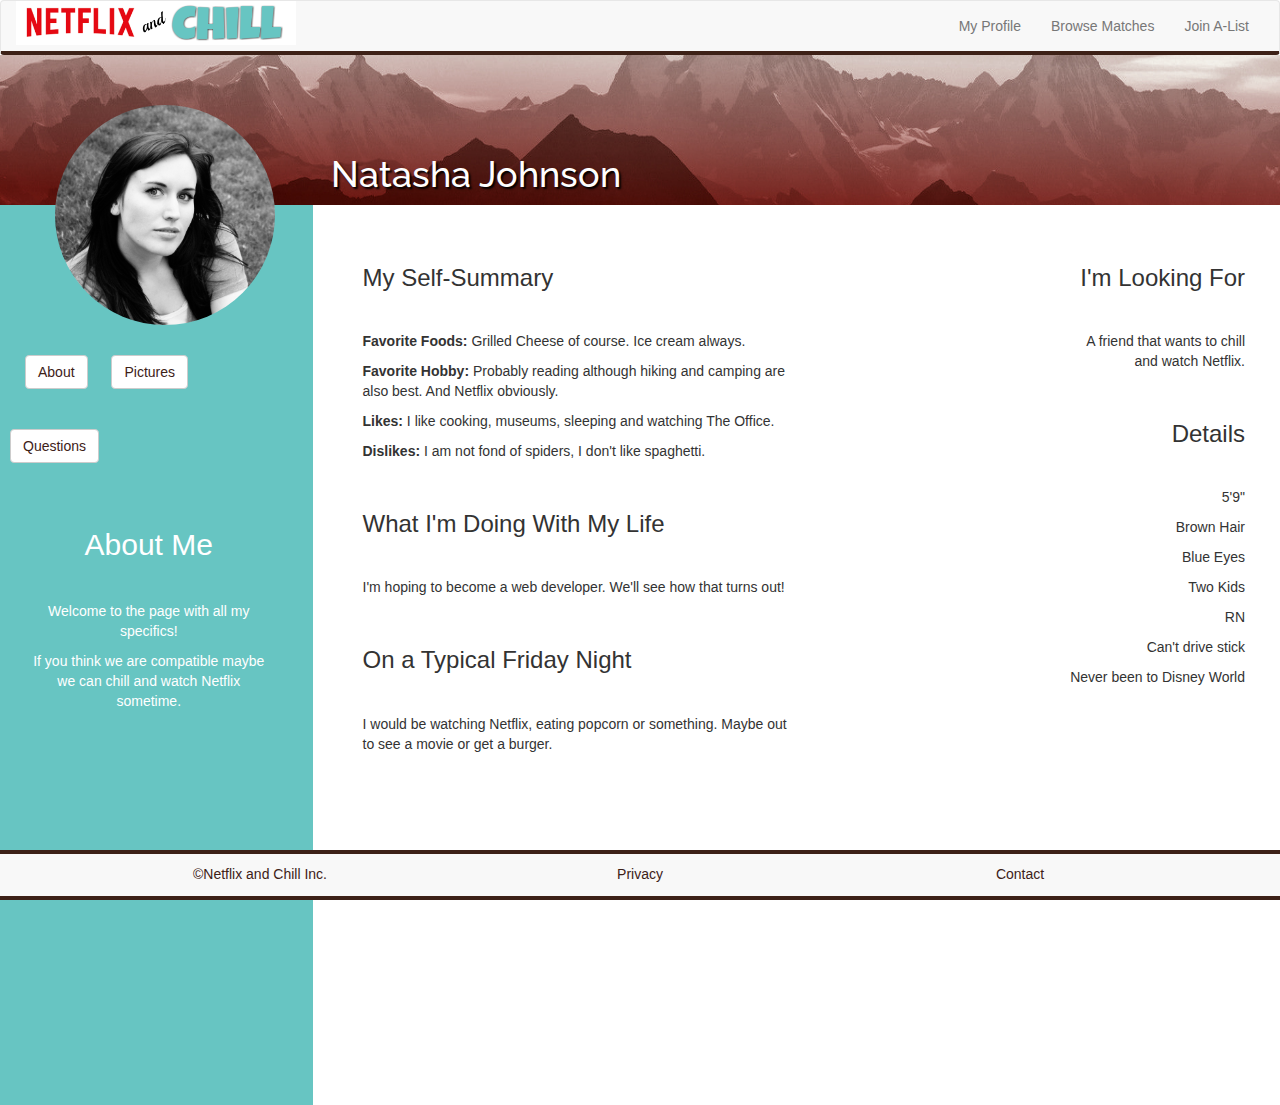
<file: index.html>
<!DOCTYPE.html>
<html>
	<head>
		<title>Netflix and Chill</title>
			<link rel="stylesheet" href="stylesheets/bootstrap.css" />
	 		<link rel="stylesheet" href="stylesheets/styles.css" />
			<link href='https://fonts.googleapis.com/css?family=Raleway:400,500' rel='stylesheet' type='text/css'/>
 	</head>
	<body>

	<!-- Navigation -->

<nav class="navbar navbar-default">
  <div class="container-fluid">
    <div class="navbar-header">
      <button type="button" class="navbar-toggle collapsed" data-toggle="collapse" data-target="#bs-example-navbar-collapse-1" aria-expanded="false">
        <span class="sr-only">Toggle navigation</span>
        <span class="icon-bar"></span>
        <span class="icon-bar"></span>
        <span class="icon-bar"></span>
      </button>
      <a class="logo" href="#">
         <img width=280px alt="Brand" src="images/logo.png">
      </a>
    </div>
    <div class="collapse navbar-collapse" id="bs-example-navbar-collapse-1">
      <ul class="nav navbar-nav navbar-right">
        <li><a class="navlink" href="index.html">My Profile</a></li>
        <li><a class="navlink" href="browse_matches.html">Browse Matches</a></li>
        <li><a class="navlink" href="join_alist.html">Join A-List</a></li>
      </ul>
    </div><!-- /.navbar-collapse -->
  </div><!-- /.container-fluid -->
</nav>

	<!-- Header -->
	
		<div class="row">
			<div class="header hidden-xs">
				<img width=100% height=150px src="images/coverRed.jpg"/>
			</div>
		</div>

		<div class="row">
			<div class="col-xs-12 col-md-9">
				<h1 class="lrgName hidden-xs">Natasha Johnson</h1>
				<h1 class="smName visible-xs">Natasha Johnson</h1>
			</div>
		</div>
	

 	<!-- Main Body -->
 	<div class"main">
		<div class="row">
			<div class="pages col-xs-12 col-md-3">
				<div class="profile">
					<img class="col-xs-12 col-md-3 pic img-responsive" src="images/t_profile.jpg" />
				</div>
				<div class="btn_row">
					<button id="btn_1" class="btn btn-default"><a href="index.html">About</a></button>
					<button class="btn btn-default"><a href="pic.html">Pictures</a></button>
					<button class="btn btn-default"><a href="questions.html">Questions</a></button>
				</div>
				<div class="pagesText">	
					<h2 class="text-center">About Me</h2>
					<p>&nbsp;</p>
					<p>Welcome to the page with all my specifics!</p>
					<p>If you think we are compatible maybe we can chill and watch Netflix sometime.</p>
				</div>
			</div>
			<div class="mainText col-xs-12 col-md-9">
					<div class="row">
						<div class="col-xs-12 col-md-6">
							<h3>My Self-Summary</h3>
							<p>&nbsp;</p>
								<p><strong>Favorite Foods: </strong>Grilled Cheese of course. Ice cream always.</p>
								<p><strong>Favorite Hobby: </strong>Probably reading although hiking and camping are also best. And Netflix obviously.</p>
								<p><strong>Likes: </strong>I like cooking, museums, sleeping and watching The Office.</p>
								<p><strong>Dislikes: </strong>I am not fond of spiders, I don't like spaghetti.</p>
								<p>&nbsp;</p>
							<h3>What I'm Doing With My Life</h3>
								<p>&nbsp;</p>
								<p>I'm hoping to become a web developer. We'll see how that turns out!</p>
								<p>&nbsp;</p>
							<h3>On a Typical Friday Night</h3>
								<p>&nbsp;</p>
								<p>I would be watching Netflix, eating popcorn or something. Maybe out to see a movie or get a burger.</p>
								<p>&nbsp;</p>
						</div>
						<div class="col-xs-12 col-md-6 text-right">
							<h3>I'm Looking For</h3>
								<p>&nbsp;</p>
								<p>A friend that wants to chill <br /> and watch Netflix.</p>
								<p>&nbsp;</p>
							<h3>Details</h3>
							<p>&nbsp;</p>
								<p>5'9"</p>
								<p>Brown Hair</p>
								<p>Blue Eyes</p>
								<p>Two Kids</p>
								<p>RN</p>
								<p>Can't drive stick</p>
								<p>Never been to Disney World</p>
								<p>&nbsp;</p>
								<p>&nbsp;</p>
								<p>&nbsp;</p>
						</div>
					</div>
				</div>
			</div>
		</div>
	</body>

	<!-- Footer -->
	
	<footer>
		<div class="row">
			<nav class="navbar navbar-default navbar-fixed-bottom">
			  <div class="container footer">
						<a class="col-md-4" href="#">&copy;Netflix and Chill Inc.</a>
						<a class="col-md-4" href="#">Privacy</a>
						<a class="ascol-md-4" href="#">Contact</a>
			  </div>
			</nav>
		</div>
	</footer>
</html>
</file>
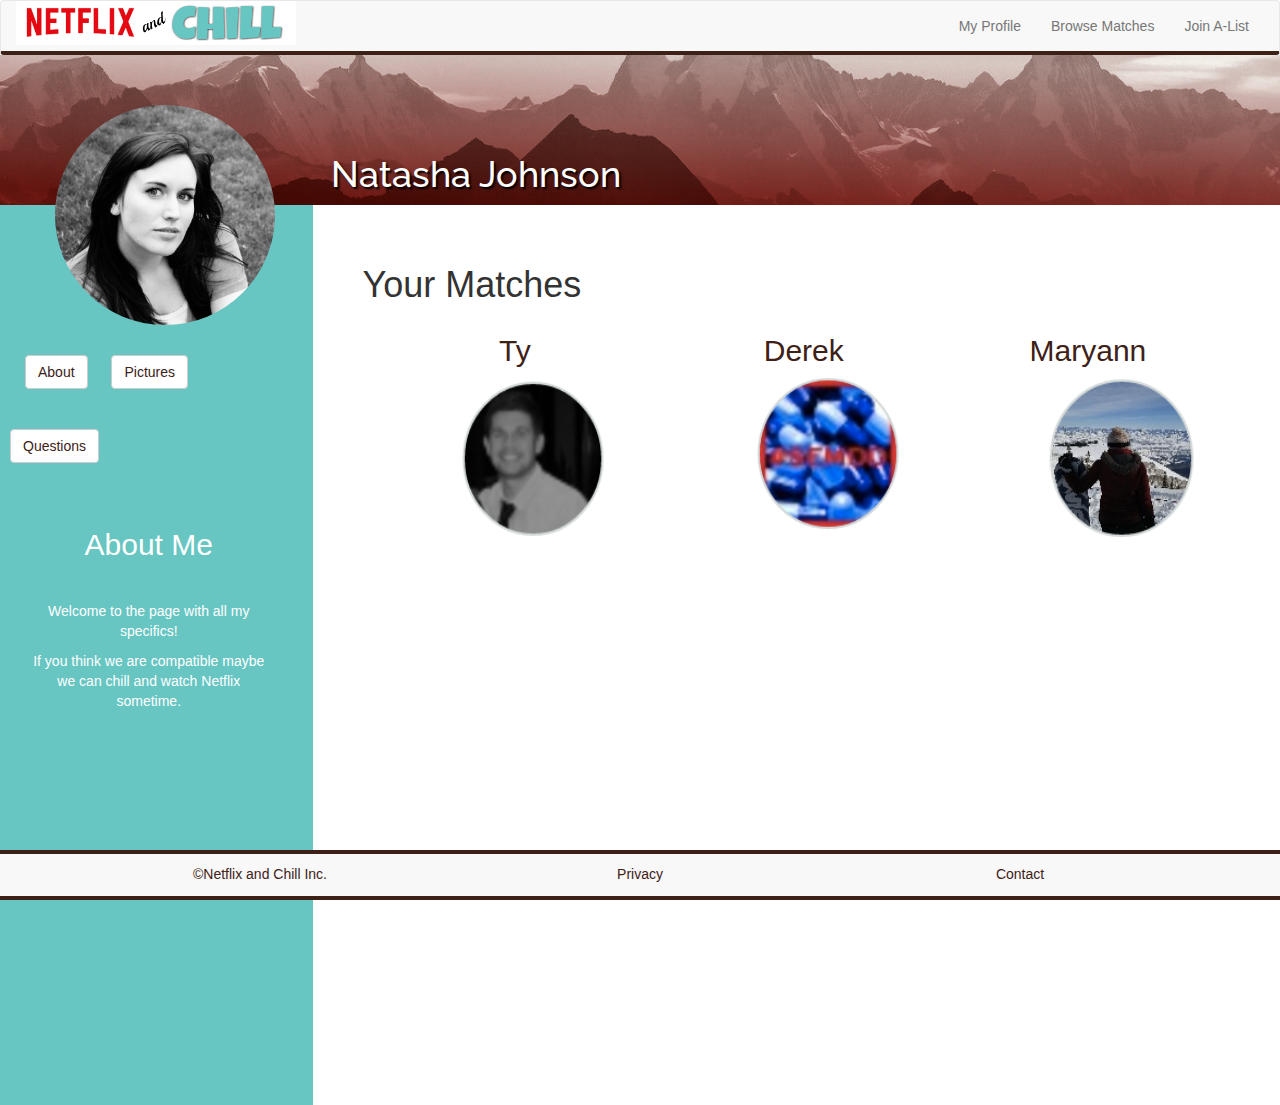
<file: browse_matches.html>
<!DOCTYPE.html>
<html>
	<head>
		<title>Netflix and Chill</title>
			<link rel="stylesheet" href="stylesheets/bootstrap.css" />
	 		<link rel="stylesheet" href="stylesheets/styles.css" />
			<link href='https://fonts.googleapis.com/css?family=Raleway:400,500' rel='stylesheet' type='text/css'/>
 	</head>
	<body>

	<!-- Navigation -->


		<nav class="navbar navbar-default">
		  <div class="container-fluid">
		    <div class="navbar-header">
		      <button type="button" class="navbar-toggle collapsed" data-toggle="collapse" data-target="#bs-example-navbar-collapse-1" aria-expanded="false">
		        <span class="sr-only">Toggle navigation</span>
		        <span class="icon-bar"></span>
		        <span class="icon-bar"></span>
		        <span class="icon-bar"></span>
		      </button>
		      <a class="logo" href="#">
		         <img width=280px alt="Brand" src="images/logo.png">
		      </a>
		    </div>
		    <div class="collapse navbar-collapse" id="bs-example-navbar-collapse-1">
		      <ul class="nav navbar-nav navbar-right">
		        <li><a class="navlink" href="index.html">My Profile</a></li>
		        <li><a class="navlink" href="browse_matches.html">Browse Matches</a></li>
		        <li><a class="navlink" href="join_alist.html">Join A-List</a></li>
		      </ul>
		    </div><!-- /.navbar-collapse -->
		  </div><!-- /.container-fluid -->
		</nav>


	<!-- Header -->
	
		<div class="row">
			<div class="header hidden-xs">
				<img width=100% height=150px src="images/coverRed.jpg"/>
			</div>
		</div>

		<div class="row">
			<div class="col-xs-12 col-md-9">
				<h1 class="lrgName hidden-xs">Natasha Johnson</h1>
				<h1 class="smName visible-xs">Natasha Johnson</h1>
			</div>
		</div>
	

 	<!-- Main Body (Browse Matches) -->
 	<div class"main">
		<div class="row">
			<div class="pages col-xs-12 col-md-3">
				<div class="profile">
					<img class="col-xs-12 col-md-3 pic img-responsive" src="images/t_profile.jpg" />
				</div>
				<div class="btn_row">
					<button id="btn_1" class="btn btn-default"><a href="tashaprofile.html">About</a></button>
					<button class="btn btn-default"><a href="pic.html">Pictures</a></button>
					<button class="btn btn-default"><a href="questions.html">Questions</a></button>
				</div>
				<div class="pagesText">	
					<h2 class="text-center">About Me</h2>
					<p>&nbsp;</p>
					<p>Welcome to the page with all my specifics!</p>
					<p>If you think we are compatible maybe we can chill and watch Netflix sometime.</p>
				</div>
			</div>
				<div class="mainText col-xs-12 col-md-9">
					<h1>Your Matches</h1>
					<div class='col-md-12 btn_row'>
					<h2 class='col-xs-12 col-md-4 alignText'><a href='index_ty.html'>Ty</a>
					</h2>
					<h2 class='col-xs-12 col-md-4 text-center'><a href='index_derek.html'> Derek </a>
					</h2>
					<h2 class='col-xs-12 col-md-4 text-center'><a href='index_maryann.html'> Maryann </a>
					</h2>
					</div>
					<div class='col-xs-12 col-md-4'><img width=160px height=160px src='images/ty.jpg' class='picMatches'/>
					</div>
					<div class='col-xs-12 col-md-4'><img width=160px height=160px src='images/derek.png' class='picMatches'/>
					</div>
					<div class='col-xs-12 col-md-4'><img width=160px height=160px src='images/maryann.png' class='picMatches'/>
					</div>
				</div>
		</div>
	</div>
	</body>

	<!-- Footer -->
	
	<footer>
		<div class="row">
			<nav class="navbar navbar-default navbar-fixed-bottom">
			  <div class="container footer">
						<a class="col-md-4" href="#">&copy;Netflix and Chill Inc.</a>
						<a class="col-md-4" href="#">Privacy</a>
						<a class="ascol-md-4" href="#">Contact</a>
			  </div>
			</nav>
		</div>
	</footer>
</html>
</file>
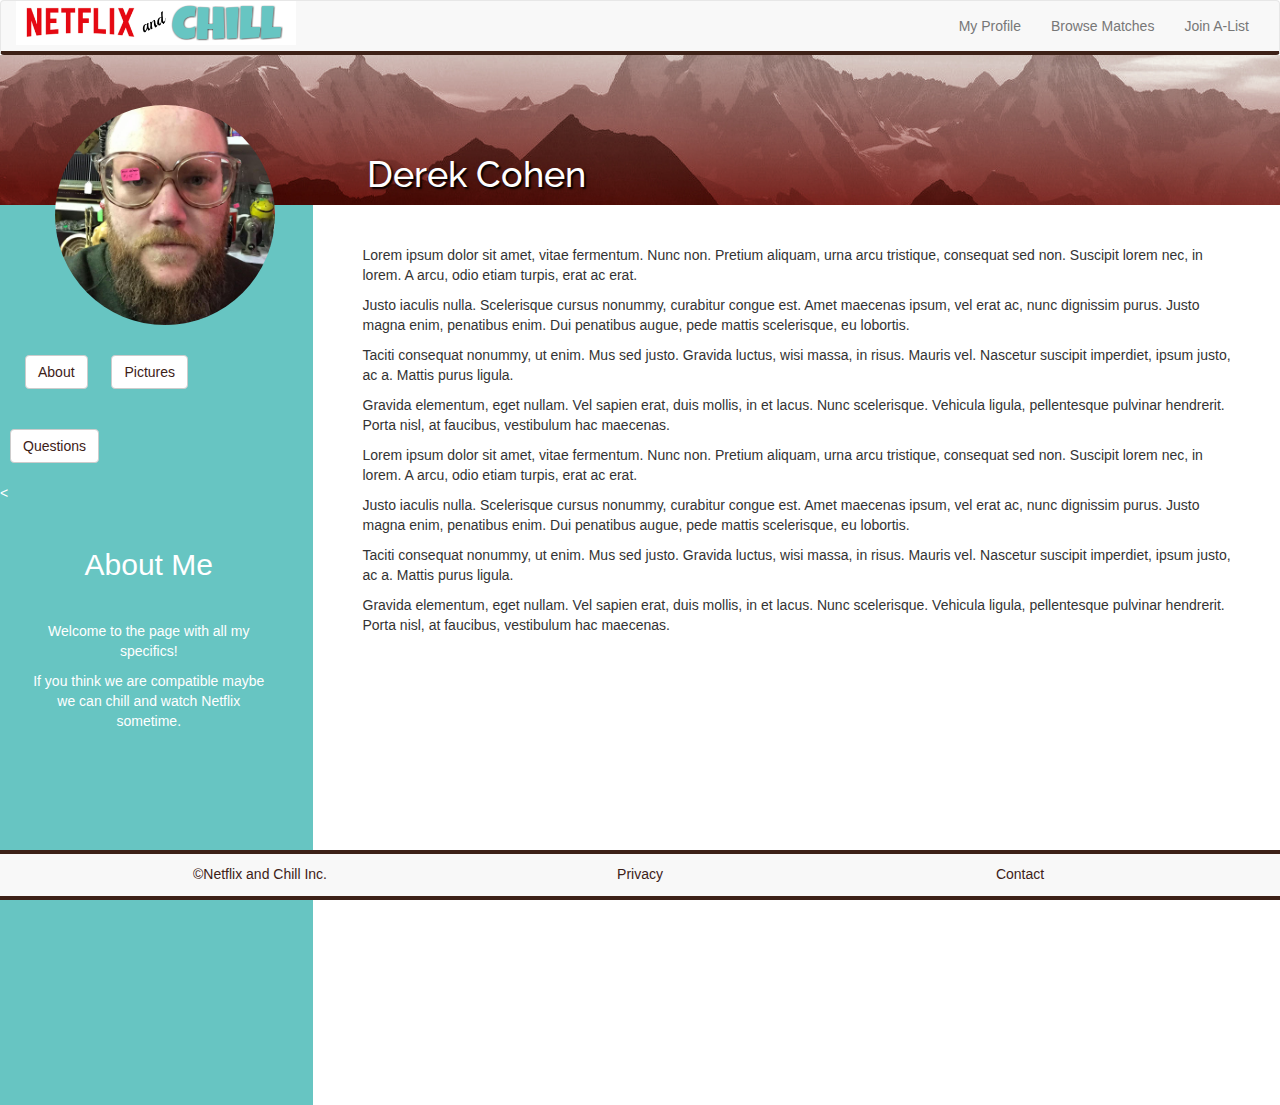
<file: derekprofile.html>
<!DOCTYPE.html>
<html>
	<head>
		<title>Netflix and Chill</title>
			<link rel="stylesheet" href="stylesheets/bootstrap.css" />
	 		<link rel="stylesheet" href="stylesheets/styles.css" />
			<link href='https://fonts.googleapis.com/css?family=Raleway:400,500' rel='stylesheet' type='text/css'/>
 	</head>
	<body>

	<!-- Navigation -->

<nav class="navbar navbar-default">
  <div class="container-fluid">
    <div class="navbar-header">
      <button type="button" class="navbar-toggle collapsed" data-toggle="collapse" data-target="#bs-example-navbar-collapse-1" aria-expanded="false">
        <span class="sr-only">Toggle navigation</span>
        <span class="icon-bar"></span>
        <span class="icon-bar"></span>
        <span class="icon-bar"></span>
      </button>
      <a class="logo" href="#">
         <img width=280px alt="Brand" src="images/logo.png">
      </a>
    </div>
    <div class="collapse navbar-collapse" id="bs-example-navbar-collapse-1">
      <ul class="nav navbar-nav navbar-right">
        <li><a class="navlink" href="tashaprofile.html">My Profile</a></li>
        <li><a class="navlink" href="browse_matches.html">Browse Matches</a></li>
        <li><a class="navlink" href="join_alist.html">Join A-List</a></li>
      </ul>
    </div><!-- /.navbar-collapse -->
  </div><!-- /.container-fluid -->
</nav>

	<!-- Header -->
	
		<div class="row">
			<div class="header hidden-xs">
				<img width=100% height=150px src="images/coverRed.jpg"/>
			</div>
		</div>

		<div class="row">
			<div class="col-xs-12 col-md-9">
				<h1 class="lrgName hidden-xs">Derek Cohen</h1>
				<h1 class="smName visible-xs">Derek Cohen</h1>
			</div>
		</div>
	

 	<!-- Main Body -->
 	<div class"main">
		<div class="row">
			<div class="pages col-xs-12 col-md-3">
				<div class="profile">
					<img class="col-xs-12 col-md-3 pic img-responsive" src="images/d_profile.jpg" />
				</div>
				<div class="btn_row">
					<button id="btn_1" class="btn btn-default"><a href="tashaprofile.html">About</a></button>
					<button class="btn btn-default"><a href="pic.html">Pictures</a></button>
					<button class="btn btn-default"><a href="questions.html">Questions</a></button>
				</div>
				<<div class="pagesText">	
					<h2 class="text-center">About Me</h2>
					<p>&nbsp;</p>
					<p>Welcome to the page with all my specifics!</p>
					<p>If you think we are compatible maybe we can chill and watch Netflix sometime.</p>
				</div>
			</div>
			<div class="mainText col-xs-12 col-md-9">
				<p>Lorem ipsum dolor sit amet, vitae fermentum. Nunc non. Pretium aliquam, urna arcu tristique, consequat sed non. Suscipit lorem nec, in lorem. A arcu, odio etiam turpis, erat ac erat.</p>
				<p>Justo iaculis nulla. Scelerisque cursus nonummy, curabitur congue est. Amet maecenas ipsum, vel erat ac, nunc dignissim purus. Justo magna enim, penatibus enim. Dui penatibus augue, pede mattis scelerisque, eu lobortis.</p>
				<p>Taciti consequat nonummy, ut enim. Mus sed justo. Gravida luctus, wisi massa, in risus. Mauris vel. Nascetur suscipit imperdiet, ipsum justo, ac a. Mattis purus ligula.</p>
				<p>Gravida elementum, eget nullam. Vel sapien erat, duis mollis, in et lacus. Nunc scelerisque. Vehicula ligula, pellentesque pulvinar hendrerit. Porta nisl, at faucibus, vestibulum hac maecenas.</p>
				<p>Lorem ipsum dolor sit amet, vitae fermentum. Nunc non. Pretium aliquam, urna arcu tristique, consequat sed non. Suscipit lorem nec, in lorem. A arcu, odio etiam turpis, erat ac erat.</p>
				<p>Justo iaculis nulla. Scelerisque cursus nonummy, curabitur congue est. Amet maecenas ipsum, vel erat ac, nunc dignissim purus. Justo magna enim, penatibus enim. Dui penatibus augue, pede mattis scelerisque, eu lobortis.</p>
				<p>Taciti consequat nonummy, ut enim. Mus sed justo. Gravida luctus, wisi massa, in risus. Mauris vel. Nascetur suscipit imperdiet, ipsum justo, ac a. Mattis purus ligula.</p>
				<p>Gravida elementum, eget nullam. Vel sapien erat, duis mollis, in et lacus. Nunc scelerisque. Vehicula ligula, pellentesque pulvinar hendrerit. Porta nisl, at faucibus, vestibulum hac maecenas.</p>
			</div>
		</div>
	</div>
	</body>

	<!-- Footer -->
	
	<footer>
		<div class="row">
			<nav class="navbar navbar-default navbar-fixed-bottom">
			  <div class="container footer">
						<a class="col-md-4" href="#">&copy;Netflix and Chill Inc.</a>
						<a class="col-md-4" href="#">Privacy</a>
						<a class="ascol-md-4" href="#">Contact</a>
			  </div>
			</nav>
		</div>
	</footer>
</html>
</file>
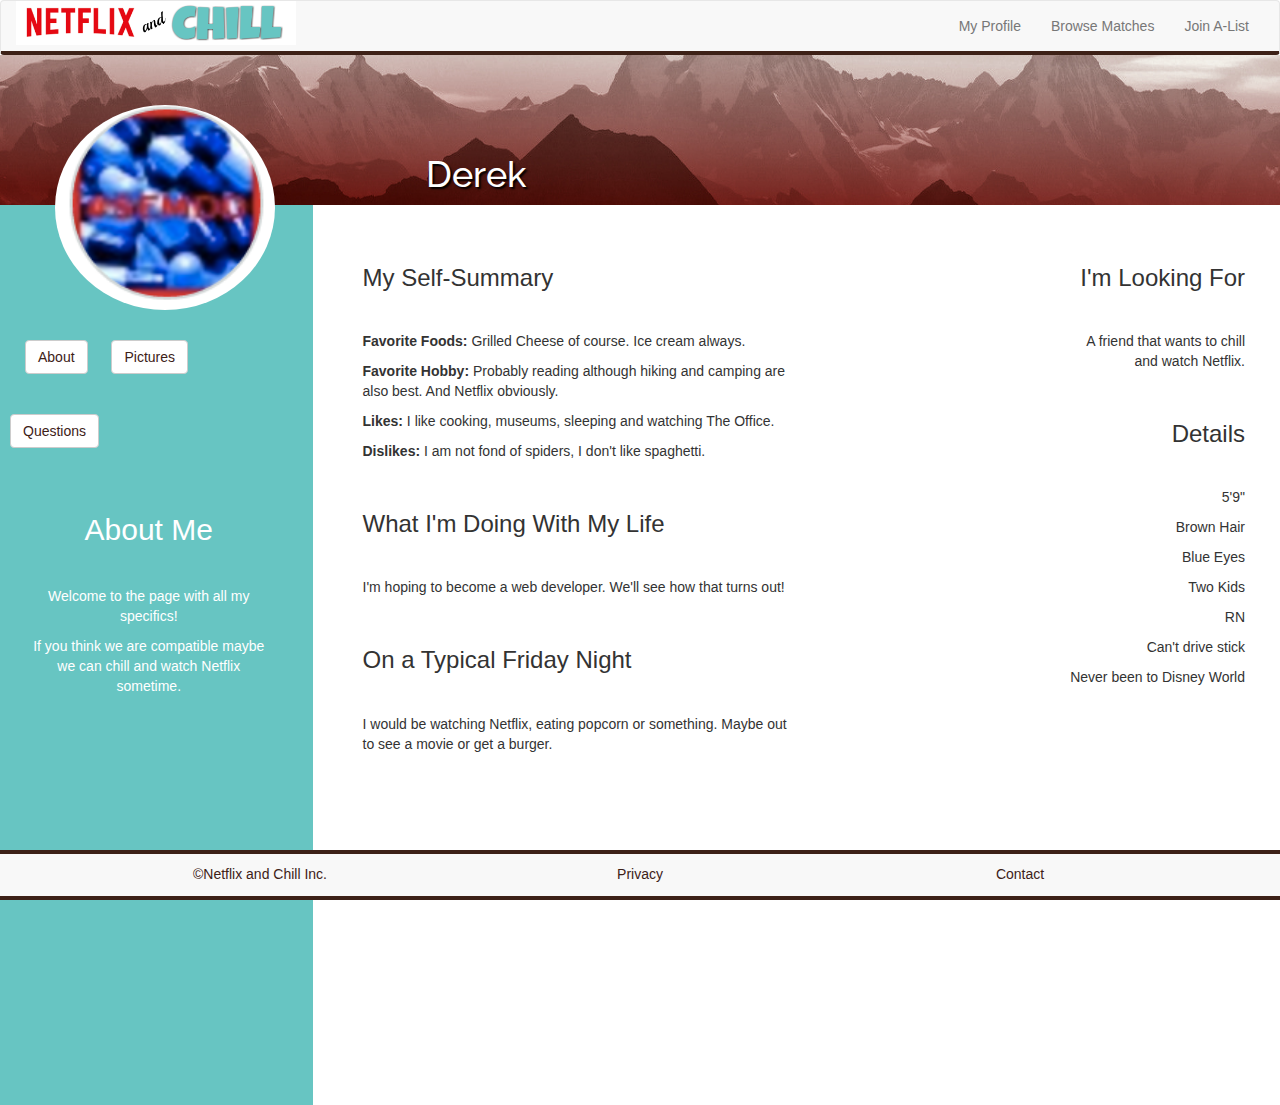
<file: index_derek.html>
<!DOCTYPE.html>
<html>
	<head>
		<title>Netflix and Chill</title>
			<link rel="stylesheet" href="stylesheets/bootstrap.css" />
	 		<link rel="stylesheet" href="stylesheets/styles.css" />
			<link href='https://fonts.googleapis.com/css?family=Raleway:400,500' rel='stylesheet' type='text/css'/>
 	</head>
	<body>

	<!-- Navigation -->

<nav class="navbar navbar-default">
  <div class="container-fluid">
    <div class="navbar-header">
      <button type="button" class="navbar-toggle collapsed" data-toggle="collapse" data-target="#bs-example-navbar-collapse-1" aria-expanded="false">
        <span class="sr-only">Toggle navigation</span>
        <span class="icon-bar"></span>
        <span class="icon-bar"></span>
        <span class="icon-bar"></span>
      </button>
      <a class="logo" href="#">
         <img width=280px alt="Brand" src="images/logo.png">
      </a>
    </div>
    <div class="collapse navbar-collapse" id="bs-example-navbar-collapse-1">
      <ul class="nav navbar-nav navbar-right">
        <li><a class="navlink" href="index.html">My Profile</a></li>
        <li><a class="navlink" href="browse_matches.html">Browse Matches</a></li>
        <li><a class="navlink" href="join_alist.html">Join A-List</a></li>
      </ul>
    </div><!-- /.navbar-collapse -->
  </div><!-- /.container-fluid -->
</nav>

	<!-- Header -->
	
		<div class="row">
			<div class="header hidden-xs">
				<img width=100% height=150px src="images/coverRed.jpg"/>
			</div>
		</div>

		<div class="row">
			<div class="col-xs-12 col-md-9">
				<h1 class="lrgName hidden-xs">Derek</h1>
				<h1 class="smName visible-xs">Derek</h1>
			</div>
		</div>
	

 	<!-- Main Body -->
 	<div class"main">
		<div class="row">
			<div class="pages col-xs-12 col-md-3">
				<div class="profile">
					<img class="col-xs-12 col-md-4 pic img-responsive" src="images/derek.png" />
				</div>
				<div class="btn_row">
					<button id="btn_1" class="btn btn-default"><a href="index_derek.html">About</a></button>
					<button class="btn btn-default"><a href="pic.html">Pictures</a></button>
					<button class="btn btn-default"><a href="questions_derek.html">Questions</a></button>
				</div>
				<div class="pagesText">	
					<h2 class="text-center">About Me</h2>
					<p>&nbsp;</p>
					<p>Welcome to the page with all my specifics!</p>
					<p>If you think we are compatible maybe we can chill and watch Netflix sometime.</p>
				</div>
			</div>
			<div class="mainText col-xs-12 col-md-9">
				<div class="row">
						<div class="col-xs-12 col-md-6">
							<h3>My Self-Summary</h3>
							<p>&nbsp;</p>
								<p><strong>Favorite Foods: </strong>Grilled Cheese of course. Ice cream always.</p>
								<p><strong>Favorite Hobby: </strong>Probably reading although hiking and camping are also best. And Netflix obviously.</p>
								<p><strong>Likes: </strong>I like cooking, museums, sleeping and watching The Office.</p>
								<p><strong>Dislikes: </strong>I am not fond of spiders, I don't like spaghetti.</p>
								<p>&nbsp;</p>
							<h3>What I'm Doing With My Life</h3>
								<p>&nbsp;</p>
								<p>I'm hoping to become a web developer. We'll see how that turns out!</p>
								<p>&nbsp;</p>
							<h3>On a Typical Friday Night</h3>
								<p>&nbsp;</p>
								<p>I would be watching Netflix, eating popcorn or something. Maybe out to see a movie or get a burger.</p>
								<p>&nbsp;</p>
						</div>
						<div class="col-xs-12 col-md-6 text-right">
							<h3>I'm Looking For</h3>
								<p>&nbsp;</p>
								<p>A friend that wants to chill <br /> and watch Netflix.</p>
								<p>&nbsp;</p>
							<h3>Details</h3>
							<p>&nbsp;</p>
								<p>5'9"</p>
								<p>Brown Hair</p>
								<p>Blue Eyes</p>
								<p>Two Kids</p>
								<p>RN</p>
								<p>Can't drive stick</p>
								<p>Never been to Disney World</p>
								<p>&nbsp;</p>
								<p>&nbsp;</p>
								<p>&nbsp;</p>
						</div>
					</div>
			</div>
		</div>
	</div>
	</body>

	<!-- Footer -->
	
	<footer>
		<div class="row">
			<nav class="navbar navbar-default navbar-fixed-bottom">
			  <div class="container footer">
						<a class="col-md-4" href="#">&copy;Netflix and Chill Inc.</a>
						<a class="col-md-4" href="#">Privacy</a>
						<a class="ascol-md-4" href="#">Contact</a>
			  </div>
			</nav>
		</div>
	</footer>
</html>
</file>
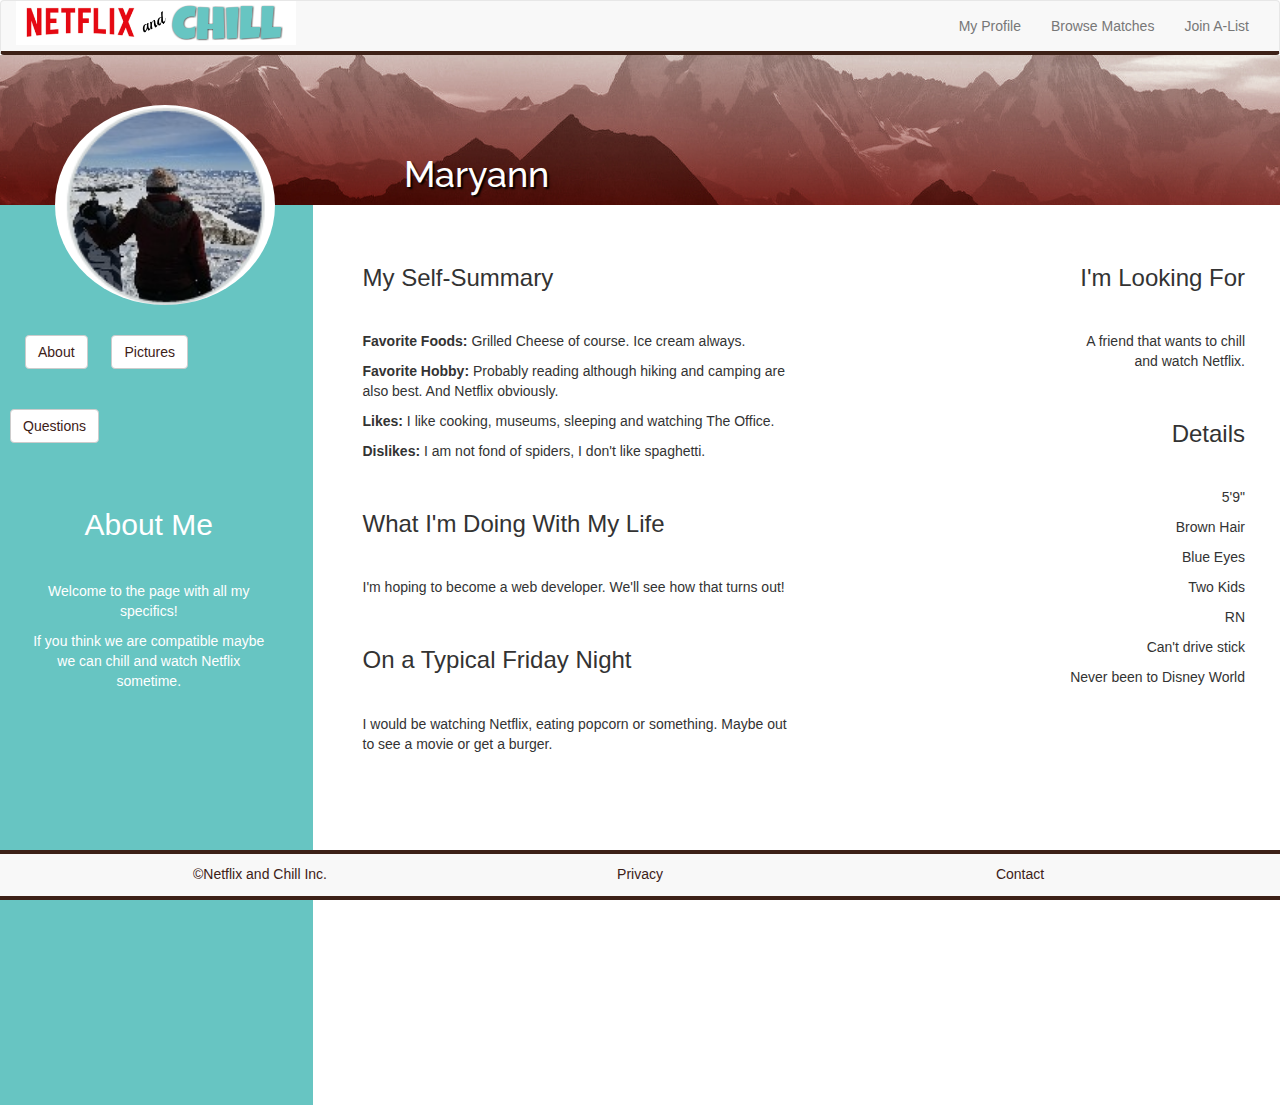
<file: index_maryann.html>
<!DOCTYPE.html>
<html>
	<head>
		<title>Netflix and Chill</title>
			<link rel="stylesheet" href="stylesheets/bootstrap.css" />
	 		<link rel="stylesheet" href="stylesheets/styles.css" />
			<link href='https://fonts.googleapis.com/css?family=Raleway:400,500' rel='stylesheet' type='text/css'/>
 	</head>
	<body>

	<!-- Navigation -->

<nav class="navbar navbar-default">
  <div class="container-fluid">
    <div class="navbar-header">
      <button type="button" class="navbar-toggle collapsed" data-toggle="collapse" data-target="#bs-example-navbar-collapse-1" aria-expanded="false">
        <span class="sr-only">Toggle navigation</span>
        <span class="icon-bar"></span>
        <span class="icon-bar"></span>
        <span class="icon-bar"></span>
      </button>
      <a class="logo" href="#">
         <img width=280px alt="Brand" src="images/logo.png">
      </a>
    </div>
    <div class="collapse navbar-collapse" id="bs-example-navbar-collapse-1">
      <ul class="nav navbar-nav navbar-right">
        <li><a class="navlink" href="index.html">My Profile</a></li>
        <li><a class="navlink" href="browse_matches.html">Browse Matches</a></li>
        <li><a class="navlink" href="join_alist.html">Join A-List</a></li>
      </ul>
    </div><!-- /.navbar-collapse -->
  </div><!-- /.container-fluid -->
</nav>

	<!-- Header -->
	
		<div class="row">
			<div class="header hidden-xs">
				<img width=100% height=150px src="images/coverRed.jpg"/>
			</div>
		</div>

		<div class="row">
			<div class="col-xs-12 col-md-9">
				<h1 class="lrgName hidden-xs">Maryann</h1>
				<h1 class="smName visible-xs">Maryann</h1>
			</div>
		</div>
	

 	<!-- Main Body -->
 	<div class"main">
		<div class="row">
			<div class="pages col-xs-12 col-md-3">
				<div class="profile">
					<img class="col-xs-12 col-md-3 pic img-responsive" src="images/maryann.png" />
				</div>
				<div class="btn_row">
					<button id="btn_1" class="btn btn-default"><a href="index_maryann.html">About</a></button>
					<button class="btn btn-default"><a href="pic.html">Pictures</a></button>
					<button class="btn btn-default"><a href="questions_maryann.html">Questions</a></button>
				</div>
				<div class="pagesText">	
					<h2 class="text-center">About Me</h2>
					<p>&nbsp;</p>
					<p>Welcome to the page with all my specifics!</p>
					<p>If you think we are compatible maybe we can chill and watch Netflix sometime.</p>
				</div>
			</div>
			<div class="mainText col-xs-12 col-md-9">
				<div class="row">
						<div class="col-xs-12 col-md-6">
							<h3>My Self-Summary</h3>
							<p>&nbsp;</p>
								<p><strong>Favorite Foods: </strong>Grilled Cheese of course. Ice cream always.</p>
								<p><strong>Favorite Hobby: </strong>Probably reading although hiking and camping are also best. And Netflix obviously.</p>
								<p><strong>Likes: </strong>I like cooking, museums, sleeping and watching The Office.</p>
								<p><strong>Dislikes: </strong>I am not fond of spiders, I don't like spaghetti.</p>
								<p>&nbsp;</p>
							<h3>What I'm Doing With My Life</h3>
								<p>&nbsp;</p>
								<p>I'm hoping to become a web developer. We'll see how that turns out!</p>
								<p>&nbsp;</p>
							<h3>On a Typical Friday Night</h3>
								<p>&nbsp;</p>
								<p>I would be watching Netflix, eating popcorn or something. Maybe out to see a movie or get a burger.</p>
								<p>&nbsp;</p>
						</div>
						<div class="col-xs-12 col-md-6 text-right">
							<h3>I'm Looking For</h3>
								<p>&nbsp;</p>
								<p>A friend that wants to chill <br /> and watch Netflix.</p>
								<p>&nbsp;</p>
							<h3>Details</h3>
							<p>&nbsp;</p>
								<p>5'9"</p>
								<p>Brown Hair</p>
								<p>Blue Eyes</p>
								<p>Two Kids</p>
								<p>RN</p>
								<p>Can't drive stick</p>
								<p>Never been to Disney World</p>
								<p>&nbsp;</p>
								<p>&nbsp;</p>
								<p>&nbsp;</p>
						</div>
					</div>
			</div>
		</div>
	</div>
	</body>

	<!-- Footer -->
	
	<footer>
		<div class="row">
			<nav class="navbar navbar-default navbar-fixed-bottom">
			  <div class="container footer">
						<a class="col-md-4" href="#">&copy;Netflix and Chill Inc.</a>
						<a class="col-md-4" href="#">Privacy</a>
						<a class="ascol-md-4" href="#">Contact</a>
			  </div>
			</nav>
		</div>
	</footer>
</html>
</file>
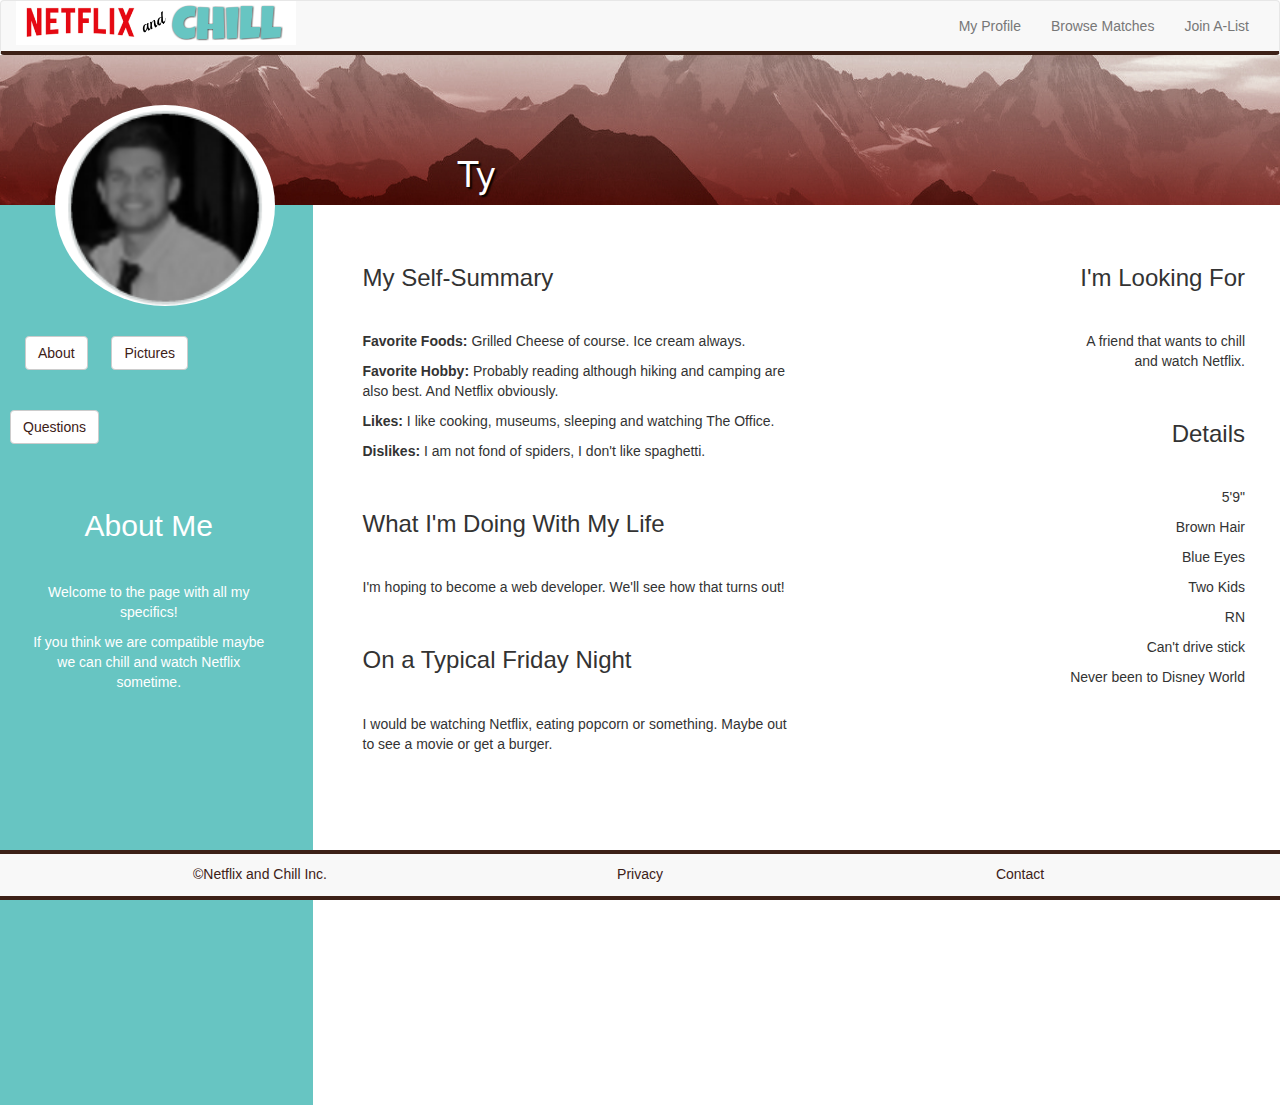
<file: index_ty.html>
<!DOCTYPE.html>
<html>
	<head>
		<title>Netflix and Chill</title>
			<link rel="stylesheet" href="stylesheets/bootstrap.css" />
	 		<link rel="stylesheet" href="stylesheets/styles.css" />
			<link href='https://fonts.googleapis.com/css?family=Raleway:400,500' rel='stylesheet' type='text/css'/>
 	</head>
	<body>

	<!-- Navigation -->

<nav class="navbar navbar-default">
  <div class="container-fluid">
    <div class="navbar-header">
      <button type="button" class="navbar-toggle collapsed" data-toggle="collapse" data-target="#bs-example-navbar-collapse-1" aria-expanded="false">
        <span class="sr-only">Toggle navigation</span>
        <span class="icon-bar"></span>
        <span class="icon-bar"></span>
        <span class="icon-bar"></span>
      </button>
      <a class="logo" href="#">
         <img width=280px alt="Brand" src="images/logo.png">
      </a>
    </div>
    <div class="collapse navbar-collapse" id="bs-example-navbar-collapse-1">
      <ul class="nav navbar-nav navbar-right">
        <li><a class="navlink" href="index.html">My Profile</a></li>
        <li><a class="navlink" href="browse_matches.html">Browse Matches</a></li>
        <li><a class="navlink" href="join_alist.html">Join A-List</a></li>
      </ul>
    </div><!-- /.navbar-collapse -->
  </div><!-- /.container-fluid -->
</nav>

	<!-- Header -->
	
		<div class="row">
			<div class="header hidden-xs">
				<img width=100% height=150px src="images/coverRed.jpg"/>
			</div>
		</div>

		<div class="row">
			<div class="col-xs-12 col-md-9">
				<h1 class="lrgName hidden-xs">Ty</h1>
				<h1 class="smName visible-xs">Ty</h1>
			</div>
		</div>
	

 	<!-- Main Body -->
 	<div class"main">
		<div class="row">
			<div class="pages col-xs-12 col-md-3">
				<div class="profile">
					<img class="col-xs-12 col-md-3 pic img-responsive" src="images/ty.jpg" />
				</div>
				<div class="btn_row">
					<button id="btn_1" class="btn btn-default"><a href="index_ty.html">About</a></button>
					<button class="btn btn-default"><a href="pic.html">Pictures</a></button>
					<button class="btn btn-default"><a href="questions_ty.html">Questions</a></button>
				</div>
				<div class="pagesText">	
					<h2 class="text-center">About Me</h2>
					<p>&nbsp;</p>
					<p>Welcome to the page with all my specifics!</p>
					<p>If you think we are compatible maybe we can chill and watch Netflix sometime.</p>
				</div>
			</div>
			<div class="mainText col-xs-12 col-md-9">
				<div class="row">
						<div class="col-xs-12 col-md-6">
							<h3>My Self-Summary</h3>
							<p>&nbsp;</p>
								<p><strong>Favorite Foods: </strong>Grilled Cheese of course. Ice cream always.</p>
								<p><strong>Favorite Hobby: </strong>Probably reading although hiking and camping are also best. And Netflix obviously.</p>
								<p><strong>Likes: </strong>I like cooking, museums, sleeping and watching The Office.</p>
								<p><strong>Dislikes: </strong>I am not fond of spiders, I don't like spaghetti.</p>
								<p>&nbsp;</p>
							<h3>What I'm Doing With My Life</h3>
								<p>&nbsp;</p>
								<p>I'm hoping to become a web developer. We'll see how that turns out!</p>
								<p>&nbsp;</p>
							<h3>On a Typical Friday Night</h3>
								<p>&nbsp;</p>
								<p>I would be watching Netflix, eating popcorn or something. Maybe out to see a movie or get a burger.</p>
								<p>&nbsp;</p>
						</div>
						<div class="col-xs-12 col-md-6 text-right">
							<h3>I'm Looking For</h3>
								<p>&nbsp;</p>
								<p>A friend that wants to chill <br /> and watch Netflix.</p>
								<p>&nbsp;</p>
							<h3>Details</h3>
							<p>&nbsp;</p>
								<p>5'9"</p>
								<p>Brown Hair</p>
								<p>Blue Eyes</p>
								<p>Two Kids</p>
								<p>RN</p>
								<p>Can't drive stick</p>
								<p>Never been to Disney World</p>
								<p>&nbsp;</p>
								<p>&nbsp;</p>
								<p>&nbsp;</p>
						</div>
					</div>
			</div>
		</div>
	</div>
	</body>

	<!-- Footer -->
	
	<footer>
		<div class="row">
			<nav class="navbar navbar-default navbar-fixed-bottom">
			  <div class="container footer">
						<a class="col-md-4" href="#">&copy;Netflix and Chill Inc.</a>
						<a class="col-md-4" href="#">Privacy</a>
						<a class="ascol-md-4" href="#">Contact</a>
			  </div>
			</nav>
		</div>
	</footer>
</html>
</file>
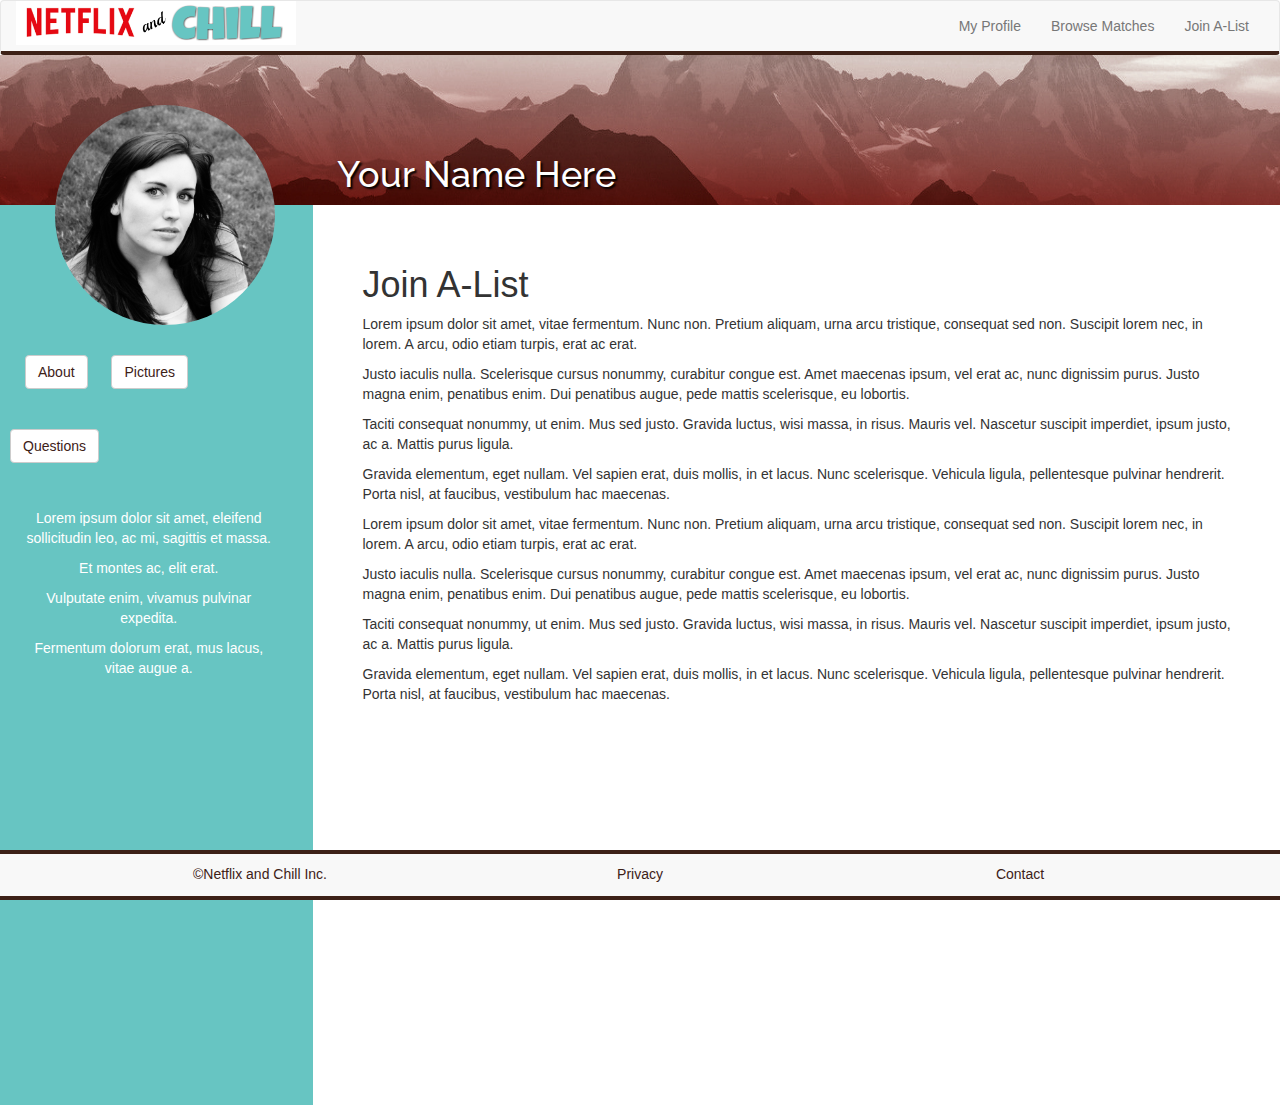
<file: join_alist.html>
<!DOCTYPE.html>
<html>
	<head>
		<title>Netflix and Chill</title>
			<link rel="stylesheet" href="stylesheets/bootstrap.css" />
	 		<link rel="stylesheet" href="stylesheets/styles.css" />
			<link href='https://fonts.googleapis.com/css?family=Raleway:400,500' rel='stylesheet' type='text/css'/>
 	</head>
	<body>

	<!-- Navigation -->

<nav class="navbar navbar-default">
  <div class="container-fluid">
    <div class="navbar-header">
      <button type="button" class="navbar-toggle collapsed" data-toggle="collapse" data-target="#bs-example-navbar-collapse-1" aria-expanded="false">
        <span class="sr-only">Toggle navigation</span>
        <span class="icon-bar"></span>
        <span class="icon-bar"></span>
        <span class="icon-bar"></span>
      </button>
      <a class="logo" href="#">
         <img width=280px alt="Brand" src="images/logo.png">
      </a>
    </div>
    <div class="collapse navbar-collapse" id="bs-example-navbar-collapse-1">
      <ul class="nav navbar-nav navbar-right">
        <li><a class="navlink" href="tashaprofile.html">My Profile</a></li>
        <li><a class="navlink" href="browse_matches.html">Browse Matches</a></li>
        <li><a class="navlink" href="join_alist.html">Join A-List</a></li>
      </ul>
    </div><!-- /.navbar-collapse -->
  </div><!-- /.container-fluid -->
</nav>

	<!-- Header -->
	
		<div class="row">
			<div class="header hidden-xs">
				<img width=100% height=150px src="images/coverRed.jpg"/>
			</div>
		</div>

		<div class="row">
			<div class="col-xs-12 col-md-9">
				<h1 class="lrgName hidden-xs">Your Name Here</h1>
				<h1 class="smName visible-xs">Your Name Here</h1>
			</div>
		</div>
	

 	<!-- Main Body (Join A-list) -->

 	<div class"main">
		<div class="row">
			<div class="pages col-xs-12 col-md-3">
				<div class="profile">
					<img class="col-xs-12 col-md-3 pic img-responsive" src="images/t_profile.jpg" />
				</div>
				<div class="btn_row">
					<button id="btn_1" class="btn btn-default"><a href="tashaprofile.html">About</a></button>
					<button class="btn btn-default"><a href="pic.html">Pictures</a></button>
					<button class="btn btn-default"><a href="questions.html">Questions</a></button>
				</div>
				<div class="pagesText">	
					<p>Lorem ipsum dolor sit amet, eleifend sollicitudin leo, ac mi, sagittis et massa.</p><p>Et montes ac, elit erat.</p> 
					<p>Vulputate enim, vivamus pulvinar expedita.</p> 
					<p>Fermentum dolorum erat, mus lacus, vitae augue a.</p>
				</div>
			</div>
			<div class="mainText col-xs-12 col-md-9">
				<h1>Join A-List</h1>
				<p>Lorem ipsum dolor sit amet, vitae fermentum. Nunc non. Pretium aliquam, urna arcu tristique, consequat sed non. Suscipit lorem nec, in lorem. A arcu, odio etiam turpis, erat ac erat.</p>
				<p>Justo iaculis nulla. Scelerisque cursus nonummy, curabitur congue est. Amet maecenas ipsum, vel erat ac, nunc dignissim purus. Justo magna enim, penatibus enim. Dui penatibus augue, pede mattis scelerisque, eu lobortis.</p>
				<p>Taciti consequat nonummy, ut enim. Mus sed justo. Gravida luctus, wisi massa, in risus. Mauris vel. Nascetur suscipit imperdiet, ipsum justo, ac a. Mattis purus ligula.</p>
				<p>Gravida elementum, eget nullam. Vel sapien erat, duis mollis, in et lacus. Nunc scelerisque. Vehicula ligula, pellentesque pulvinar hendrerit. Porta nisl, at faucibus, vestibulum hac maecenas.</p>
				<p>Lorem ipsum dolor sit amet, vitae fermentum. Nunc non. Pretium aliquam, urna arcu tristique, consequat sed non. Suscipit lorem nec, in lorem. A arcu, odio etiam turpis, erat ac erat.</p>
				<p>Justo iaculis nulla. Scelerisque cursus nonummy, curabitur congue est. Amet maecenas ipsum, vel erat ac, nunc dignissim purus. Justo magna enim, penatibus enim. Dui penatibus augue, pede mattis scelerisque, eu lobortis.</p>
				<p>Taciti consequat nonummy, ut enim. Mus sed justo. Gravida luctus, wisi massa, in risus. Mauris vel. Nascetur suscipit imperdiet, ipsum justo, ac a. Mattis purus ligula.</p>
				<p>Gravida elementum, eget nullam. Vel sapien erat, duis mollis, in et lacus. Nunc scelerisque. Vehicula ligula, pellentesque pulvinar hendrerit. Porta nisl, at faucibus, vestibulum hac maecenas.</p>
			</div>
		</div>
	</div>
	</body>

	<!-- Footer -->
	
	<footer>
		<div class="row">
			<nav class="navbar navbar-default navbar-fixed-bottom">
			  <div class="container footer">
						<a class="col-md-4" href="#">&copy;Netflix and Chill Inc.</a>
						<a class="col-md-4" href="#">Privacy</a>
						<a class="ascol-md-4" href="#">Contact</a>
			  </div>
			</nav>
		</div>
	</footer>
</html>
</file>
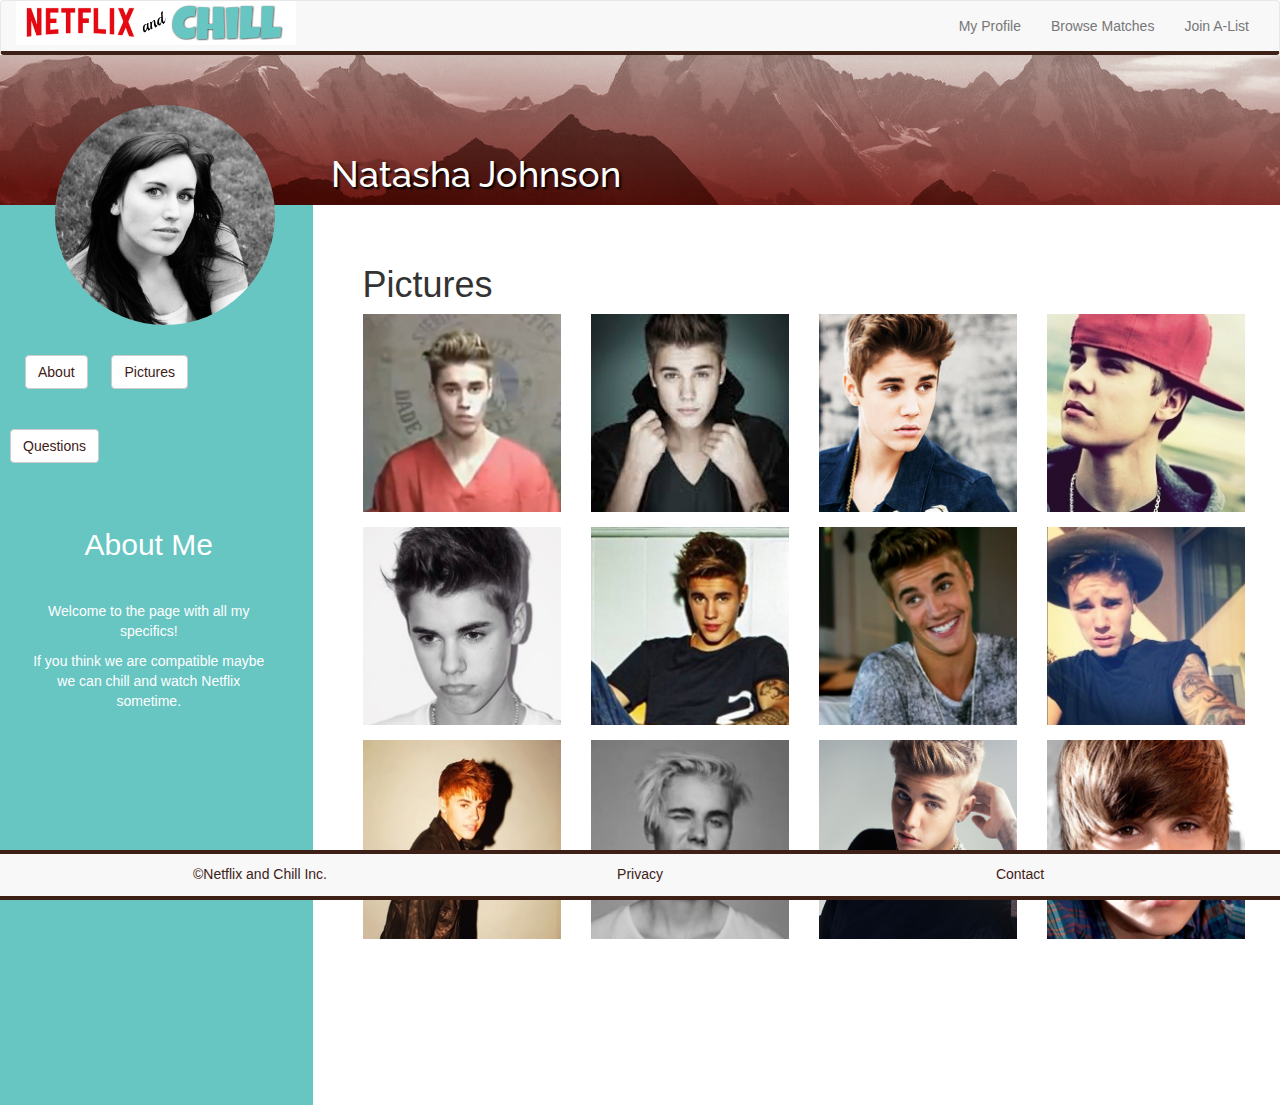
<file: pic.html>
<!DOCTYPE.html>
<html>
	<head>
		<title>Netflix and Chill</title>
			<link rel="stylesheet" href="stylesheets/bootstrap.css" />
	 		<link rel="stylesheet" href="stylesheets/styles.css" />
			<link href='https://fonts.googleapis.com/css?family=Raleway:400,500' rel='stylesheet' type='text/css'/>
 	</head>
	<body>

	<!-- Navigation -->

<nav class="navbar navbar-default">
  <div class="container-fluid">
    <div class="navbar-header">
      <button type="button" class="navbar-toggle collapsed" data-toggle="collapse" data-target="#bs-example-navbar-collapse-1" aria-expanded="false">
        <span class="sr-only">Toggle navigation</span>
        <span class="icon-bar"></span>
        <span class="icon-bar"></span>
        <span class="icon-bar"></span>
      </button>
      <a class="logo" href="#">
         <img width=280px alt="Brand" src="images/logo.png">
      </a>
    </div>
    <div class="collapse navbar-collapse" id="bs-example-navbar-collapse-1">
      <ul class="nav navbar-nav navbar-right">
        <li><a class="navlink" href="index.html">My Profile</a></li>
        <li><a class="navlink" href="browse_matches.html">Browse Matches</a></li>
        <li><a class="navlink" href="join_alist.html">Join A-List</a></li>
      </ul>
    </div><!-- /.navbar-collapse -->
  </div><!-- /.container-fluid -->
</nav>

	<!-- Header -->
	
		<div class="row">
			<div class="header hidden-xs">
				<img width=100% height=150px src="images/coverRed.jpg"/>
			</div>
		</div>

		<div class="row">
			<div class="col-xs-12 col-md-9">
				<h1 class="lrgName hidden-xs">Natasha Johnson</h1>
				<h1 class="smName visible-xs">Natasha Johnson</h1>
			</div>
		</div>
	

 	<!-- Main Body (Pictures) -->

 	<div class"main">
		<div class="row">
			<div class="pages col-xs-12 col-md-3">
				<div class="profile">
					<img class="col-xs-12 col-md-3 pic img-responsive" src="images/t_profile.jpg" />
				</div>
				<div class="btn_row">
					<button id="btn_1" class="btn btn-default"><a href="index.html">About</a></button>
					<button class="btn btn-default"><a href="pic.html">Pictures</a></button>
					<button class="btn btn-default"><a href="questions.html">Questions</a></button>
				</div>
				<div class="pagesText">	
					<h2 class="text-center">About Me</h2>
					<p>&nbsp;</p>
					<p>Welcome to the page with all my specifics!</p>
					<p>If you think we are compatible maybe we can chill and watch Netflix sometime.</p>
				</div>
			</div>
			<div class="mainText col-xs-12 col-md-9">
				<h1>Pictures</h1>
				<div class="row">
					<img class="col-xs-6 col-sm-6 col-md-3 allpics img-responsive" src="images/bieber1.jpg">
					<img class="col-xs-6 col-sm-6 col-md-3 allpics img-responsive" src="images/bieber2.jpg">	
					<img class="col-xs-6 col-sm-6 col-md-3 allpics img-responsive" src="images/bieber3.png">
					<img class="col-xs-6 col-sm-6 col-md-3 allpics img-responsive" src="images/bieber4.jpg">
				</div>
				
				<div class="row">
					<img class="col-xs-6 col-sm-6 col-md-3 allpics img-responsive" src="images/bieber5.jpg">
					<img class="col-xs-6 col-sm-6 col-md-3 allpics img-responsive" src="images/bieber6.jpg">	
					<img class="col-xs-6 col-sm-6 col-md-3 allpics img-responsive" src="images/bieber7.jpg">
					<img class="col-xs-6 col-sm-6 col-md-3 allpics img-responsive" src="images/bieber8.jpg">
				</div>
				
				<div class="row">
					<img class="col-xs-6 col-sm-6 col-md-3 allpics img-responsive" src="images/bieber9.jpg">
					<img class="col-xs-6 col-sm-6 col-md-3 allpics img-responsive" src="images/bieber10.jpg">	
					<img class="col-xs-6 col-sm-6 col-md-3 allpics img-responsive" src="images/bieber11.png">
					<img class="col-xs-6 col-sm-6 col-md-3 allpics img-responsive" src="images/bieber12.png">
				</div>
			</div>
		</div>
	</div>
	</body>

	<!-- Footer -->
	
	<footer>
		<div class="row">
			<nav class="navbar navbar-default navbar-fixed-bottom">
			  <div class="container footer">
						<a class="col-md-4" href="#">&copy;Netflix and Chill Inc.</a>
						<a class="col-md-4" href="#">Privacy</a>
						<a class="ascol-md-4" href="#">Contact</a>
			  </div>
			</nav>
		</div>
	</footer>
</html>
</file>
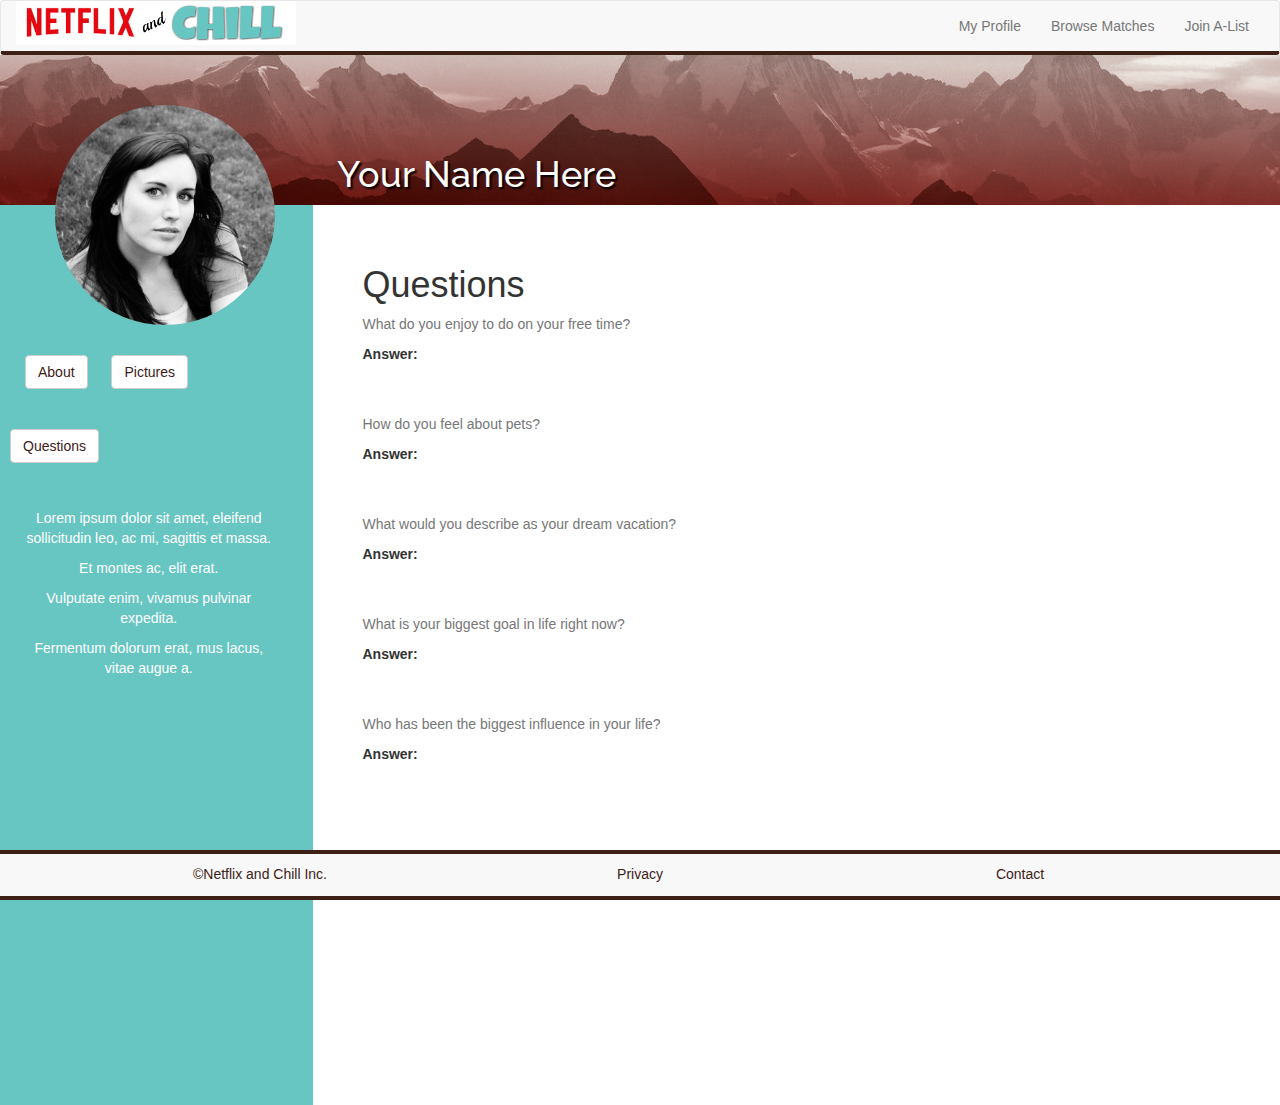
<file: questions.html>
<!DOCTYPE.html>
<html>
	<head>
		<title>Netflix and Chill</title>
			<link rel="stylesheet" href="stylesheets/bootstrap.css" />
	 		<link rel="stylesheet" href="stylesheets/styles.css" />
			<link href='https://fonts.googleapis.com/css?family=Raleway:400,500' rel='stylesheet' type='text/css'/>
 	</head>
	<body>

	<!-- Navigation -->

<nav class="navbar navbar-default">
  <div class="container-fluid">
    <div class="navbar-header">
      <button type="button" class="navbar-toggle collapsed" data-toggle="collapse" data-target="#bs-example-navbar-collapse-1" aria-expanded="false">
        <span class="sr-only">Toggle navigation</span>
        <span class="icon-bar"></span>
        <span class="icon-bar"></span>
        <span class="icon-bar"></span>
      </button>
      <a class="logo" href="#">
         <img width=280px alt="Brand" src="images/logo.png">
      </a>
    </div>
    <div class="collapse navbar-collapse" id="bs-example-navbar-collapse-1">
      <ul class="nav navbar-nav navbar-right">
        <li><a class="navlink" href="tashaprofile.html">My Profile</a></li>
        <li><a class="navlink" href="browse_matches.html">Browse Matches</a></li>
        <li><a class="navlink" href="join_alist.html">Join A-List</a></li>
      </ul>
    </div><!-- /.navbar-collapse -->
  </div><!-- /.container-fluid -->
</nav>

	<!-- Header -->
	
		<div class="row">
			<div class="header hidden-xs">
				<img width=100% height=150px src="images/coverRed.jpg"/>
			</div>
		</div>

		<div class="row">
			<div class="col-xs-12 col-md-9">
				<h1 class="lrgName hidden-xs">Your Name Here</h1>
				<h1 class="smName visible-xs">Your Name Here</h1>
			</div>
		</div>
	

 	<!-- Main Body (Questions) -->

 	<div class"main">
		<div class="row">
			<div class="pages col-xs-12 col-md-3">
				<div class="profile">
					<img class="col-xs-12 col-md-3 pic img-responsive" src="images/t_profile.jpg" />
				</div>
				<div class="btn_row">
					<button id="btn_1" class="btn btn-default"><a href="tashaprofile.html">About</a></button>
					<button class="btn btn-default"><a href="pic.html">Pictures</a></button>
					<button class="btn btn-default"><a href="questions.html">Questions</a></button>
				</div>
				<div class="pagesText">	
					<p>Lorem ipsum dolor sit amet, eleifend sollicitudin leo, ac mi, sagittis et massa.</p><p>Et montes ac, elit erat.</p> 
					<p>Vulputate enim, vivamus pulvinar expedita.</p> 
					<p>Fermentum dolorum erat, mus lacus, vitae augue a.</p>
				</div>
			</div>
			<div class="mainText col-xs-12 col-md-9">
				<h1>Questions</h1>
				<p class='questions'>What do you enjoy to do on your free time?</p>
				<p><strong>Answer: </strong> </p>
				<br></br>
				<p class='questions'>How do you feel about pets?</p>
				<p><strong>Answer: </strong>  </p>
				<br></br>
				<p class='questions'>What would you describe as your dream vacation?</p>
				<p><strong>Answer: </strong> </p>
				<br></br>
				<p class='questions'>What is your biggest goal in life right now?</p>
				<p><strong>Answer: </strong> </p>
				<br></br>
				<p class='questions'>Who has been the biggest influence in your life?</p>
				<p><strong>Answer: </strong>  </p>
			</div>
		</div>
	</div>
	</body>

	<!-- Footer -->
	
	<footer>
		<div class="row">
			<nav class="navbar navbar-default navbar-fixed-bottom">
			  <div class="container footer">
						<a class="col-md-4" href="#">&copy;Netflix and Chill Inc.</a>
						<a class="col-md-4" href="#">Privacy</a>
						<a class="ascol-md-4" href="#">Contact</a>
			  </div>
			</nav>
		</div>
	</footer>
</html>
</file>
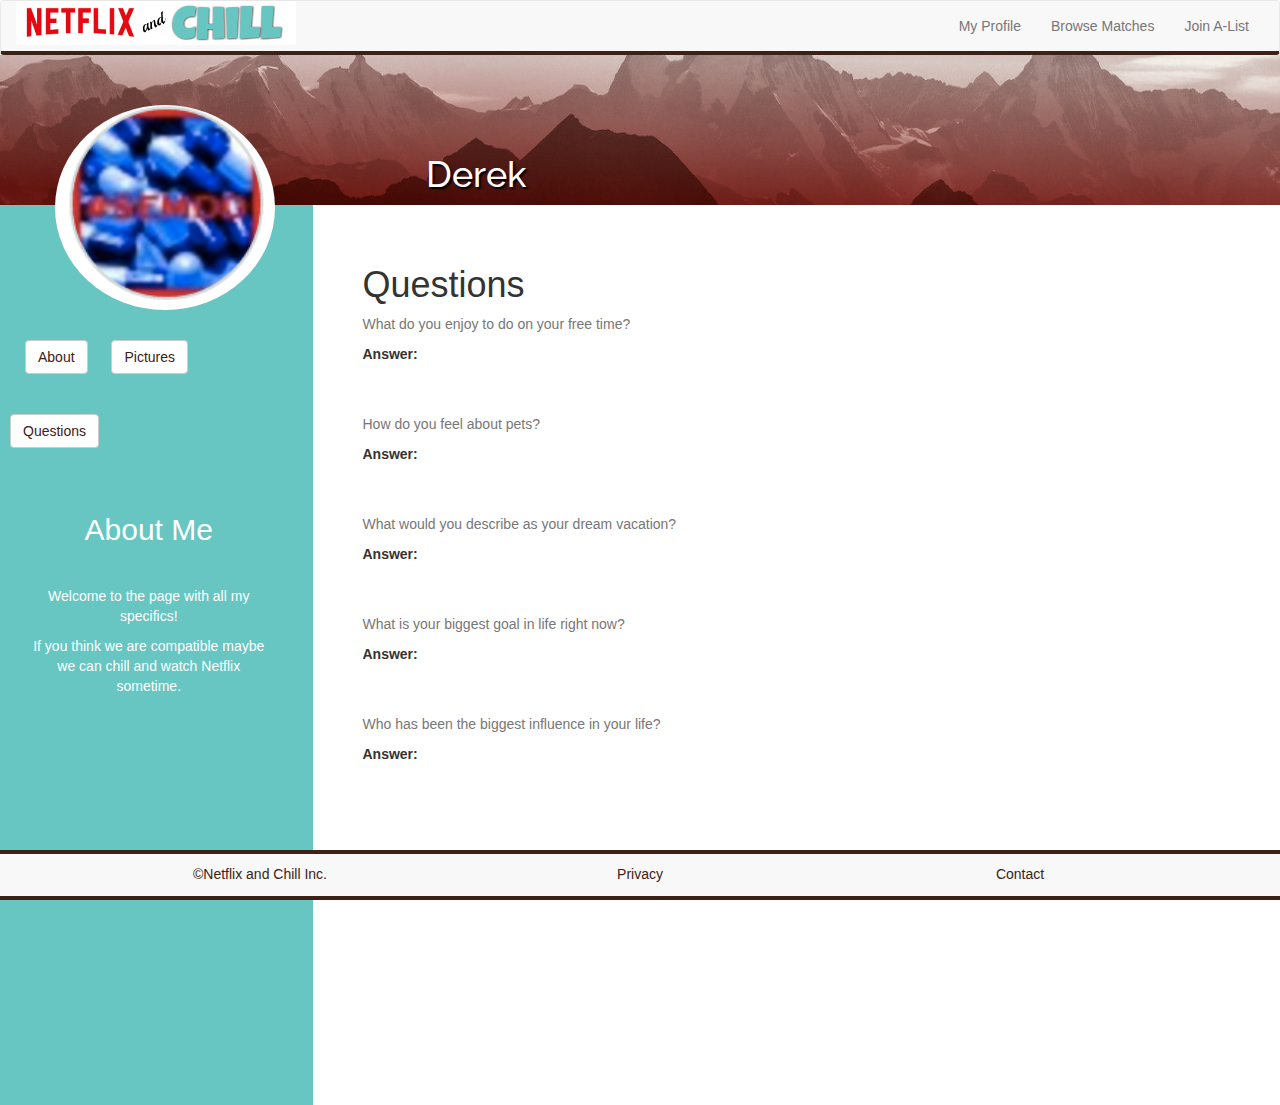
<file: questions_derek.html>
<!DOCTYPE.html>
<html>
	<head>
		<title>Netflix and Chill</title>
			<link rel="stylesheet" href="stylesheets/bootstrap.css" />
	 		<link rel="stylesheet" href="stylesheets/styles.css" />
			<link href='https://fonts.googleapis.com/css?family=Raleway:400,500' rel='stylesheet' type='text/css'/>
 	</head>
	<body>

	<!-- Navigation -->

<nav class="navbar navbar-default">
  <div class="container-fluid">
    <div class="navbar-header">
      <button type="button" class="navbar-toggle collapsed" data-toggle="collapse" data-target="#bs-example-navbar-collapse-1" aria-expanded="false">
        <span class="sr-only">Toggle navigation</span>
        <span class="icon-bar"></span>
        <span class="icon-bar"></span>
        <span class="icon-bar"></span>
      </button>
      <a class="logo" href="#">
         <img width=280px alt="Brand" src="images/logo.png">
      </a>
    </div>
    <div class="collapse navbar-collapse" id="bs-example-navbar-collapse-1">
      <ul class="nav navbar-nav navbar-right">
        <li><a class="navlink" href="index.html">My Profile</a></li>
        <li><a class="navlink" href="browse_matches.html">Browse Matches</a></li>
        <li><a class="navlink" href="join_alist.html">Join A-List</a></li>
      </ul>
    </div><!-- /.navbar-collapse -->
  </div><!-- /.container-fluid -->
</nav>

	<!-- Header -->
	
		<div class="row">
			<div class="header hidden-xs">
				<img width=100% height=150px src="images/coverRed.jpg"/>
			</div>
		</div>

		<div class="row">
			<div class="col-xs-12 col-md-9">
				<h1 class="lrgName hidden-xs">Derek</h1>
				<h1 class="smName visible-xs">Derek</h1>
			</div>
		</div>
	

 	<!-- Main Body (Questions) -->

 	<div class"main">
		<div class="row">
			<div class="pages col-xs-12 col-md-3">
				<div class="profile">
					<img class="col-xs-12 col-md-3 pic img-responsive" src="images/derek.png" />
				</div>
				<div class="btn_row">
					<button id="btn_1" class="btn btn-default"><a href="index_derek.html">About</a></button>
					<button class="btn btn-default"><a href="pic.html">Pictures</a></button>
					<button class="btn btn-default"><a href="questions_derek.html">Questions</a></button>
				</div>
				<div class="pagesText">	
					<h2 class="text-center">About Me</h2>
					<p>&nbsp;</p>
					<p>Welcome to the page with all my specifics!</p>
					<p>If you think we are compatible maybe we can chill and watch Netflix sometime.</p>
				</div>
			</div>
			<div class="mainText col-xs-12 col-md-9">
				<h1>Questions</h1>
				<p class='questions'>What do you enjoy to do on your free time?</p>
				<p><strong>Answer: </strong> </p>
				<br></br>
				<p class='questions'>How do you feel about pets?</p>
				<p><strong>Answer: </strong>  </p>
				<br></br>
				<p class='questions'>What would you describe as your dream vacation?</p>
				<p><strong>Answer: </strong> </p>
				<br></br>
				<p class='questions'>What is your biggest goal in life right now?</p>
				<p><strong>Answer: </strong> </p>
				<br></br>
				<p class='questions'>Who has been the biggest influence in your life?</p>
				<p><strong>Answer: </strong>  </p>
			</div>
		</div>
	</div>
	</body>

	<!-- Footer -->
	
	<footer>
		<div class="row">
			<nav class="navbar navbar-default navbar-fixed-bottom">
			  <div class="container footer">
						<a class="col-md-4" href="#">&copy;Netflix and Chill Inc.</a>
						<a class="col-md-4" href="#">Privacy</a>
						<a class="ascol-md-4" href="#">Contact</a>
			  </div>
			</nav>
		</div>
	</footer>
</html>
</file>
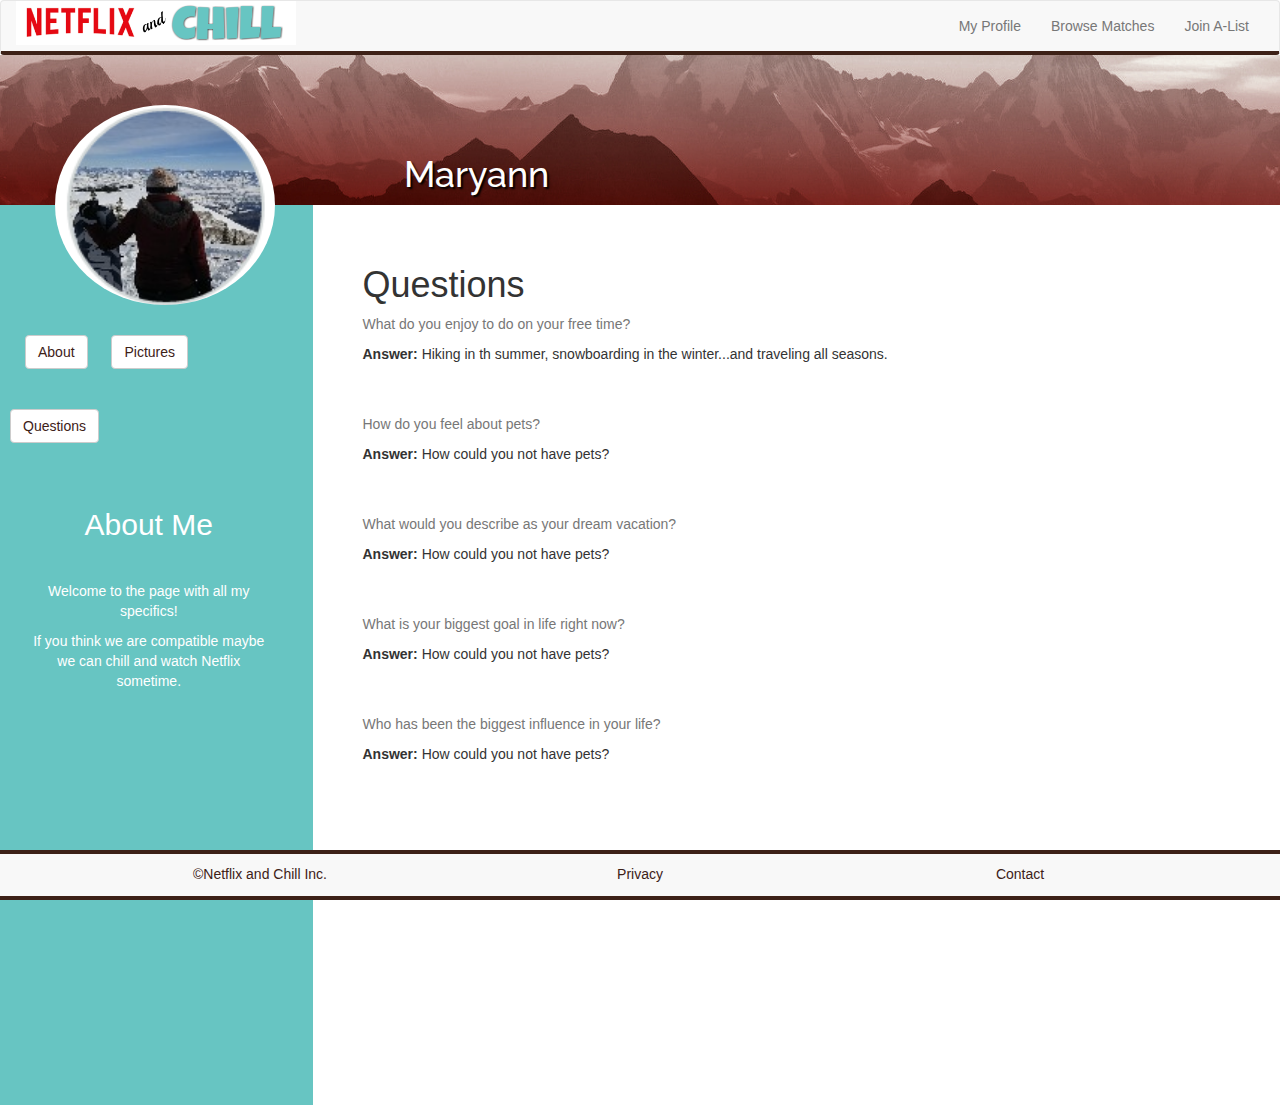
<file: questions_maryann.html>
<!DOCTYPE.html>
<html>
	<head>
		<title>Netflix and Chill</title>
			<link rel="stylesheet" href="stylesheets/bootstrap.css" />
	 		<link rel="stylesheet" href="stylesheets/styles.css" />
			<link href='https://fonts.googleapis.com/css?family=Raleway:400,500' rel='stylesheet' type='text/css'/>
 	</head>
	<body>

	<!-- Navigation -->

<nav class="navbar navbar-default">
  <div class="container-fluid">
    <div class="navbar-header">
      <button type="button" class="navbar-toggle collapsed" data-toggle="collapse" data-target="#bs-example-navbar-collapse-1" aria-expanded="false">
        <span class="sr-only">Toggle navigation</span>
        <span class="icon-bar"></span>
        <span class="icon-bar"></span>
        <span class="icon-bar"></span>
      </button>
      <a class="logo" href="#">
         <img width=280px alt="Brand" src="images/logo.png">
      </a>
    </div>
    <div class="collapse navbar-collapse" id="bs-example-navbar-collapse-1">
      <ul class="nav navbar-nav navbar-right">
        <li><a class="navlink" href="index.html">My Profile</a></li>
        <li><a class="navlink" href="browse_matches.html">Browse Matches</a></li>
        <li><a class="navlink" href="join_alist.html">Join A-List</a></li>
      </ul>
    </div><!-- /.navbar-collapse -->
  </div><!-- /.container-fluid -->
</nav>

	<!-- Header -->
	
		<div class="row">
			<div class="header hidden-xs">
				<img width=100% height=150px src="images/coverRed.jpg"/>
			</div>
		</div>

		<div class="row">
			<div class="col-xs-12 col-md-9">
				<h1 class="lrgName hidden-xs">Maryann</h1>
				<h1 class="smName visible-xs">Maryann</h1>
			</div>
		</div>
	

 	<!-- Main Body (Questions) -->

 	<div class"main">
		<div class="row">
			<div class="pages col-xs-12 col-md-3">
				<div class="profile">
					<img class="col-xs-12 col-md-3 pic img-responsive" src="images/maryann.png" />
				</div>
				<div class="btn_row">
					<button id="btn_1" class="btn btn-default"><a href="index_maryann.html">About</a></button>
					<button class="btn btn-default"><a href="pic.html">Pictures</a></button>
					<button class="btn btn-default"><a href="questions_maryann.html">Questions</a></button>
				</div>
				<div class="pagesText">	
					<h2 class="text-center">About Me</h2>
					<p>&nbsp;</p>
					<p>Welcome to the page with all my specifics!</p>
					<p>If you think we are compatible maybe we can chill and watch Netflix sometime.</p>
				</div>
			</div>
			<div class="mainText col-xs-12 col-md-9">
				<h1>Questions</h1>
				<p class='questions'>What do you enjoy to do on your free time?</p>
				<p><strong>Answer: </strong> Hiking in th summer, snowboarding in the winter...and traveling all seasons.</p>
				<br></br>
				<p class='questions'>How do you feel about pets?</p>
				<p><strong>Answer: </strong> How could you not have pets? </p>
				<br></br>
				<p class='questions'>What would you describe as your dream vacation?</p>
				<p><strong>Answer: </strong> How could you not have pets? </p>
				<br></br>
				<p class='questions'>What is your biggest goal in life right now?</p>
				<p><strong>Answer: </strong> How could you not have pets? </p>
				<br></br>
				<p class='questions'>Who has been the biggest influence in your life?</p>
				<p><strong>Answer: </strong> How could you not have pets? </p>
			</div>
		</div>
	</div>
	</body>

	<!-- Footer -->
	
	<footer>
		<div class="row">
			<nav class="navbar navbar-default navbar-fixed-bottom">
			  <div class="container footer">
						<a class="col-md-4" href="#">&copy;Netflix and Chill Inc.</a>
						<a class="col-md-4" href="#">Privacy</a>
						<a class="ascol-md-4" href="#">Contact</a>
			  </div>
			</nav>
		</div>
	</footer>
</html>
</file>
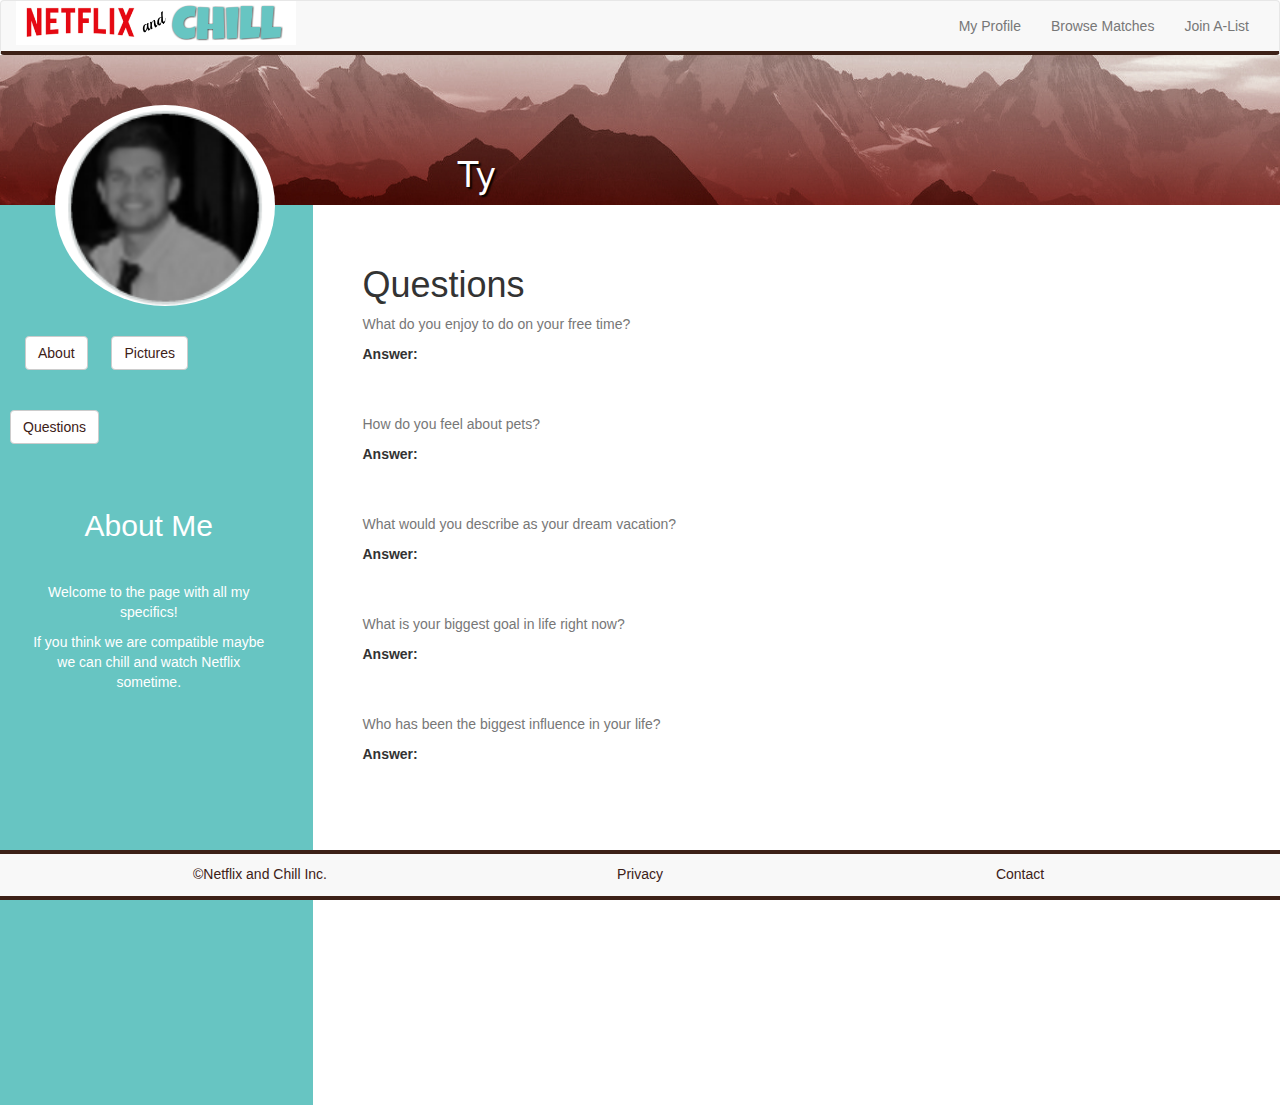
<file: questions_ty.html>
<!DOCTYPE.html>
<html>
	<head>
		<title>Netflix and Chill</title>
			<link rel="stylesheet" href="stylesheets/bootstrap.css" />
	 		<link rel="stylesheet" href="stylesheets/styles.css" />
			<link href='https://fonts.googleapis.com/css?family=Raleway:400,500' rel='stylesheet' type='text/css'/>
 	</head>
	<body>

	<!-- Navigation -->

<nav class="navbar navbar-default">
  <div class="container-fluid">
    <div class="navbar-header">
      <button type="button" class="navbar-toggle collapsed" data-toggle="collapse" data-target="#bs-example-navbar-collapse-1" aria-expanded="false">
        <span class="sr-only">Toggle navigation</span>
        <span class="icon-bar"></span>
        <span class="icon-bar"></span>
        <span class="icon-bar"></span>
      </button>
      <a class="logo" href="#">
         <img width=280px alt="Brand" src="images/logo.png">
      </a>
    </div>
    <div class="collapse navbar-collapse" id="bs-example-navbar-collapse-1">
      <ul class="nav navbar-nav navbar-right">
        <li><a class="navlink" href="index.html">My Profile</a></li>
        <li><a class="navlink" href="browse_matches.html">Browse Matches</a></li>
        <li><a class="navlink" href="join_alist.html">Join A-List</a></li>
      </ul>
    </div><!-- /.navbar-collapse -->
  </div><!-- /.container-fluid -->
</nav>

	<!-- Header -->
	
		<div class="row">
			<div class="header hidden-xs">
				<img width=100% height=150px src="images/coverRed.jpg"/>
			</div>
		</div>

		<div class="row">
			<div class="col-xs-12 col-md-9">
				<h1 class="lrgName hidden-xs">Ty</h1>
				<h1 class="smName visible-xs">Ty</h1>
			</div>
		</div>
	

 	<!-- Main Body (Questions) -->

 	<div class"main">
		<div class="row">
			<div class="pages col-xs-12 col-md-3">
				<div class="profile">
					<img class="col-xs-12 col-md-3 pic img-responsive" src="images/ty.jpg" />
				</div>
				<div class="btn_row">
					<button id="btn_1" class="btn btn-default"><a href="index_ty.html">About</a></button>
					<button class="btn btn-default"><a href="pic.html">Pictures</a></button>
					<button class="btn btn-default"><a href="questions_ty.html">Questions</a></button>
				</div>
				<div class="pagesText">	
					<h2 class="text-center">About Me</h2>
					<p>&nbsp;</p>
					<p>Welcome to the page with all my specifics!</p>
					<p>If you think we are compatible maybe we can chill and watch Netflix sometime.</p>
				</div>
			</div>
			<div class="mainText col-xs-12 col-md-9">
				<h1>Questions</h1>
				<p class='questions'>What do you enjoy to do on your free time?</p>
				<p><strong>Answer: </strong> </p>
				<br></br>
				<p class='questions'>How do you feel about pets?</p>
				<p><strong>Answer: </strong>  </p>
				<br></br>
				<p class='questions'>What would you describe as your dream vacation?</p>
				<p><strong>Answer: </strong> </p>
				<br></br>
				<p class='questions'>What is your biggest goal in life right now?</p>
				<p><strong>Answer: </strong> </p>
				<br></br>
				<p class='questions'>Who has been the biggest influence in your life?</p>
				<p><strong>Answer: </strong>  </p>
			</div>
		</div>
	</div>
	</body>

	<!-- Footer -->
	
	<footer>
		<div class="row">
			<nav class="navbar navbar-default navbar-fixed-bottom">
			  <div class="container footer">
						<a class="col-md-4" href="#">&copy;Netflix and Chill Inc.</a>
						<a class="col-md-4" href="#">Privacy</a>
						<a class="ascol-md-4" href="#">Contact</a>
			  </div>
			</nav>
		</div>
	</footer>
</html>
</file>
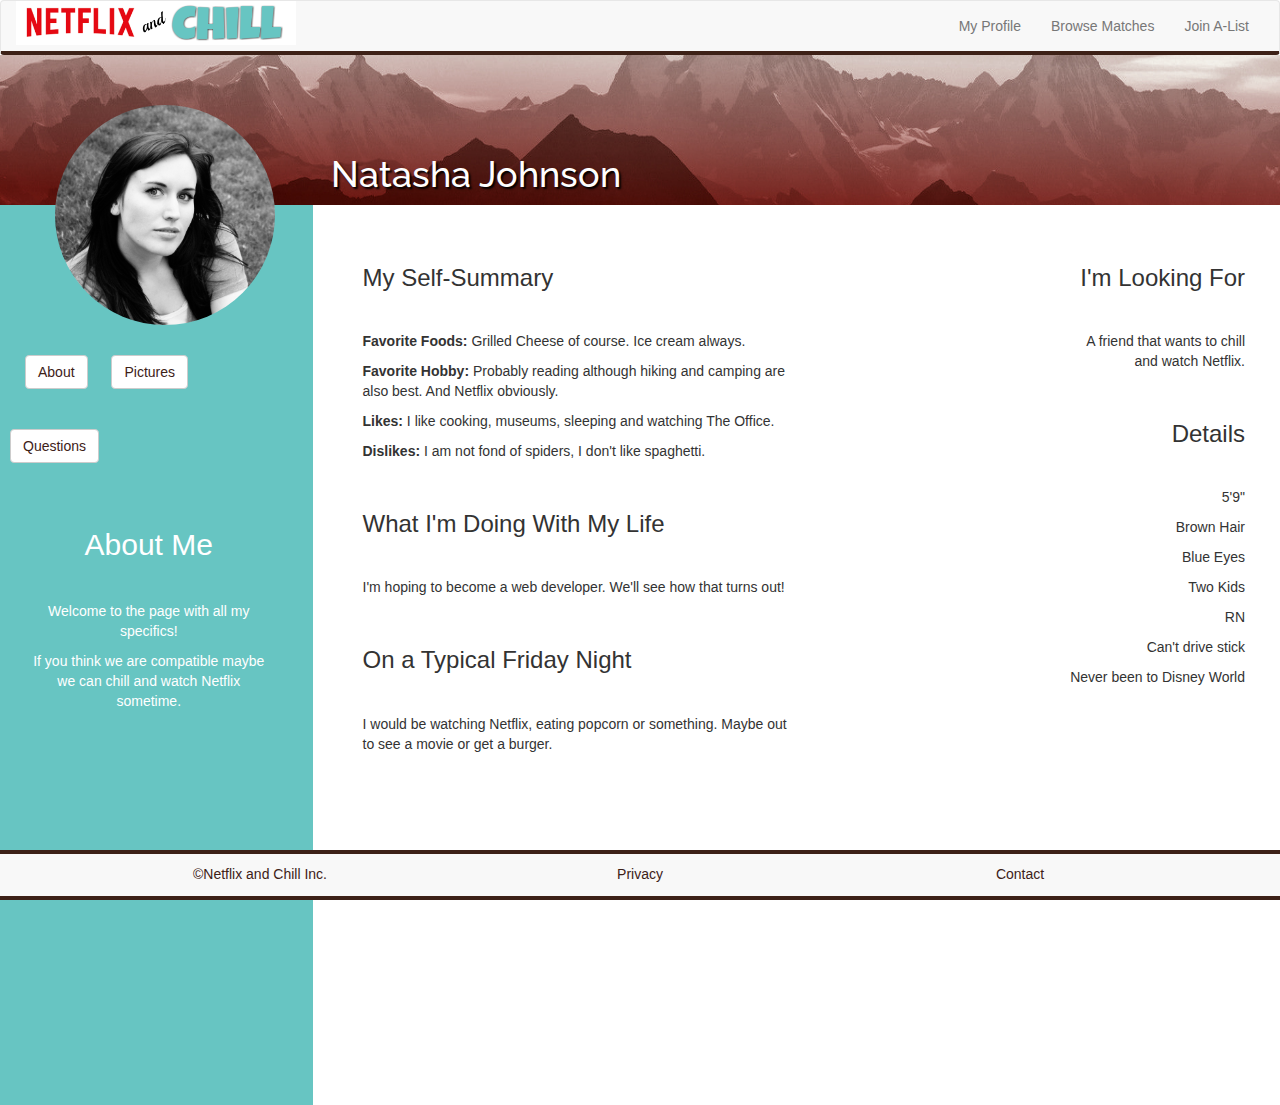
<file: tashaprofile.html>
<!DOCTYPE.html>
<html>
	<head>
		<title>Netflix and Chill</title>
			<link rel="stylesheet" href="stylesheets/bootstrap.css" />
	 		<link rel="stylesheet" href="stylesheets/styles.css" />
			<link href='https://fonts.googleapis.com/css?family=Raleway:400,500' rel='stylesheet' type='text/css'/>
 	</head>
	<body>

	<!-- Navigation -->

<nav class="navbar navbar-default">
  <div class="container-fluid">
    <div class="navbar-header">
      <button type="button" class="navbar-toggle collapsed" data-toggle="collapse" data-target="#bs-example-navbar-collapse-1" aria-expanded="false">
        <span class="sr-only">Toggle navigation</span>
        <span class="icon-bar"></span>
        <span class="icon-bar"></span>
        <span class="icon-bar"></span>
      </button>
      <a class="logo" href="#">
         <img width=280px alt="Brand" src="images/logo.png">
      </a>
    </div>
    <div class="collapse navbar-collapse" id="bs-example-navbar-collapse-1">
      <ul class="nav navbar-nav navbar-right">
        <li><a class="navlink" href="tashaprofile.html">My Profile</a></li>
        <li><a class="navlink" href="browse_matches.html">Browse Matches</a></li>
        <li><a class="navlink" href="join_alist.html">Join A-List</a></li>
      </ul>
    </div><!-- /.navbar-collapse -->
  </div><!-- /.container-fluid -->
</nav>

	<!-- Header -->
	
		<div class="row">
			<div class="header hidden-xs">
				<img width=100% height=150px src="images/coverRed.jpg"/>
			</div>
		</div>

		<div class="row">
			<div class="col-xs-12 col-md-9">
				<h1 class="lrgName hidden-xs">Natasha Johnson</h1>
				<h1 class="smName visible-xs">Natasha Johnson</h1>
			</div>
		</div>
	

 	<!-- Main Body -->
 	<div class"main">
		<div class="row">
			<div class="pages col-xs-12 col-md-3">
				<div class="profile">
					<img class="col-xs-12 col-md-3 pic img-responsive" src="images/t_profile.jpg" />
				</div>
				<div class="btn_row">
					<button id="btn_1" class="btn btn-default"><a href="tashaprofile.html">About</a></button>
					<button class="btn btn-default"><a href="pic.html">Pictures</a></button>
					<button class="btn btn-default"><a href="questions.html">Questions</a></button>
				</div>
				<div class="pagesText">	
					<h2 class="text-center">About Me</h2>
					<p>&nbsp;</p>
					<p>Welcome to the page with all my specifics!</p>
					<p>If you think we are compatible maybe we can chill and watch Netflix sometime.</p>
				</div>
			</div>
			<div class="mainText col-xs-12 col-md-9">
					<div class="row">
						<div class="col-xs-12 col-md-6">
							<h3>My Self-Summary</h3>
							<p>&nbsp;</p>
								<p><strong>Favorite Foods: </strong>Grilled Cheese of course. Ice cream always.</p>
								<p><strong>Favorite Hobby: </strong>Probably reading although hiking and camping are also best. And Netflix obviously.</p>
								<p><strong>Likes: </strong>I like cooking, museums, sleeping and watching The Office.</p>
								<p><strong>Dislikes: </strong>I am not fond of spiders, I don't like spaghetti.</p>
								<p>&nbsp;</p>
							<h3>What I'm Doing With My Life</h3>
								<p>&nbsp;</p>
								<p>I'm hoping to become a web developer. We'll see how that turns out!</p>
								<p>&nbsp;</p>
							<h3>On a Typical Friday Night</h3>
								<p>&nbsp;</p>
								<p>I would be watching Netflix, eating popcorn or something. Maybe out to see a movie or get a burger.</p>
								<p>&nbsp;</p>
						</div>
						<div class="col-xs-12 col-md-6 text-right">
							<h3>I'm Looking For</h3>
								<p>&nbsp;</p>
								<p>A friend that wants to chill <br /> and watch Netflix.</p>
								<p>&nbsp;</p>
							<h3>Details</h3>
							<p>&nbsp;</p>
								<p>5'9"</p>
								<p>Brown Hair</p>
								<p>Blue Eyes</p>
								<p>Two Kids</p>
								<p>RN</p>
								<p>Can't drive stick</p>
								<p>Never been to Disney World</p>
								<p>&nbsp;</p>
								<p>&nbsp;</p>
								<p>&nbsp;</p>
						</div>
					</div>
				</div>
			</div>
		</div>
	</body>

	<!-- Footer -->
	
	<footer>
		<div class="row">
			<nav class="navbar navbar-default navbar-fixed-bottom">
			  <div class="container footer">
						<a class="col-md-4" href="#">&copy;Netflix and Chill Inc.</a>
						<a class="col-md-4" href="#">Privacy</a>
						<a class="ascol-md-4" href="#">Contact</a>
			  </div>
			</nav>
		</div>
	</footer>
</html>
</file>
<file: stylesheets/styles.css>
/*
Navigation
*/

.navbar {
	border-bottom: 4px solid #3D2117;
	margin-bottom: 0;
}

/*
Header
*/

.header {
	position: relative;
	height: 100px;
	width: 100%;
}

.lrgName {
	text-align: center;
	margin: auto;
	color: #fff;
	padding-bottom: 10px;
	text-shadow: 2px 2px 2px #000;
	font-family: 'Raleway', sans-serif;
}
.smName {
	text-align: center;
	margin: 20px 10px 150px 10px;
	color: #000;
	font-family: 'Raleway', sans-serif;
}

.pic {
	border-radius: 100%;
	width: 250px;
	margin: -100px 0 10px 40px;
	clear: both;
}
.picMatches {
	position: absolute;
	top: 0;
	left: 90;
	right: 0;
	bottom: 0;
}
.profile {
	background-color: #67C5C2;
}

/*
Main Body
*/

.main {
	height:100%;
}
.pages {
	background-color: #67C5C2;
	color: #fff;
	height: 100%;
	margin: ;
}
.btn{
	margin: 20px 10px;
}
#btn_1 {
	margin-left: 25px;
}
#btn_2 {
	color: #3D2117;
}
.pagesText {
	padding: 25px;
	text-align: center;
}
.mainText {
	background-color: #fff;
	height: 100%;
	padding: 40px 50px;

}

a {
	color: #3D2117;
}

.alignText {
	left: 12.5%;
}

.questions {
	color: #777;

}

a {
	color: #3D2117;
}

.alignText {
	left: 12.5%;
}

.questions {
	color: #777;
}
/*
Footer
*/

.navbar-fixed-bottom{
	border-top: 4px solid #3D2117;
}
.footer {
	margin-top: 10px;
	text-align: center;
}

/*
Pictures Page
*/
.allpics {
	margin-bottom: 15px;
}
form {
	margin-top: 50px;
}
</file>
